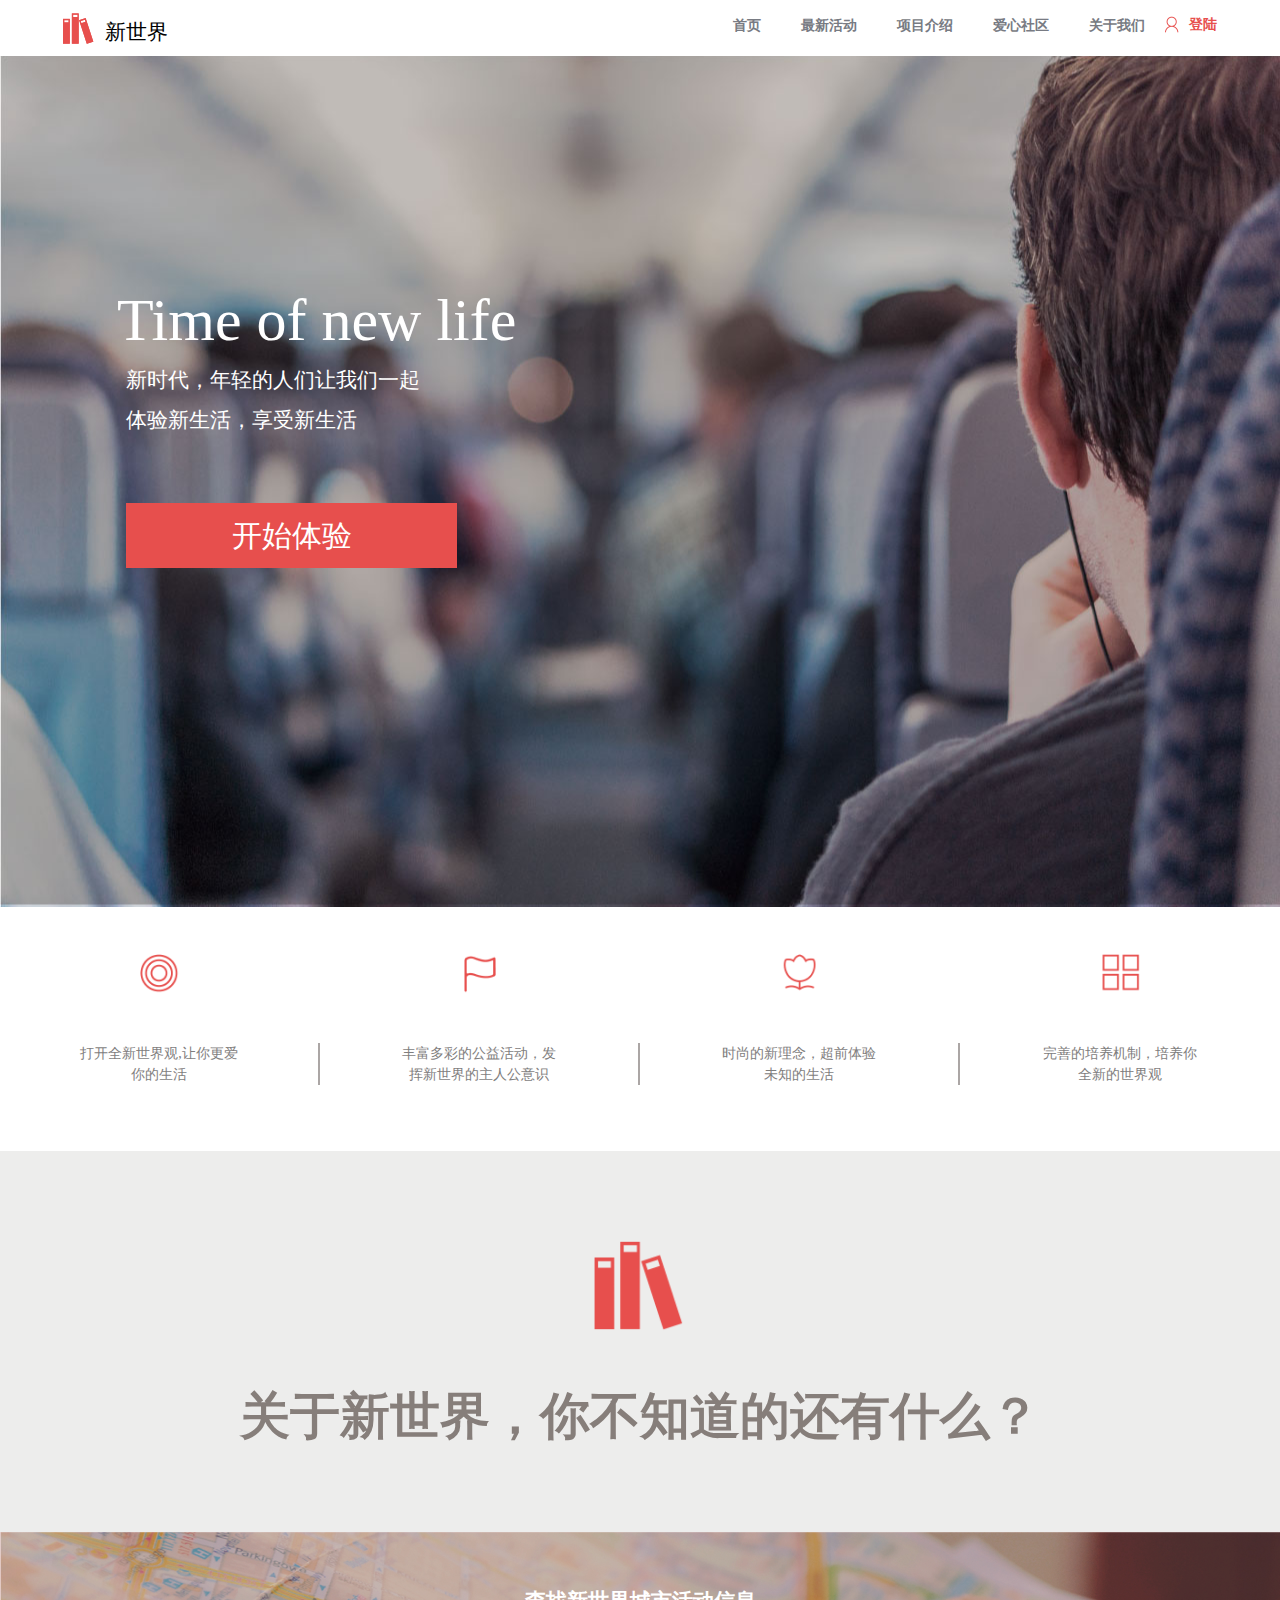
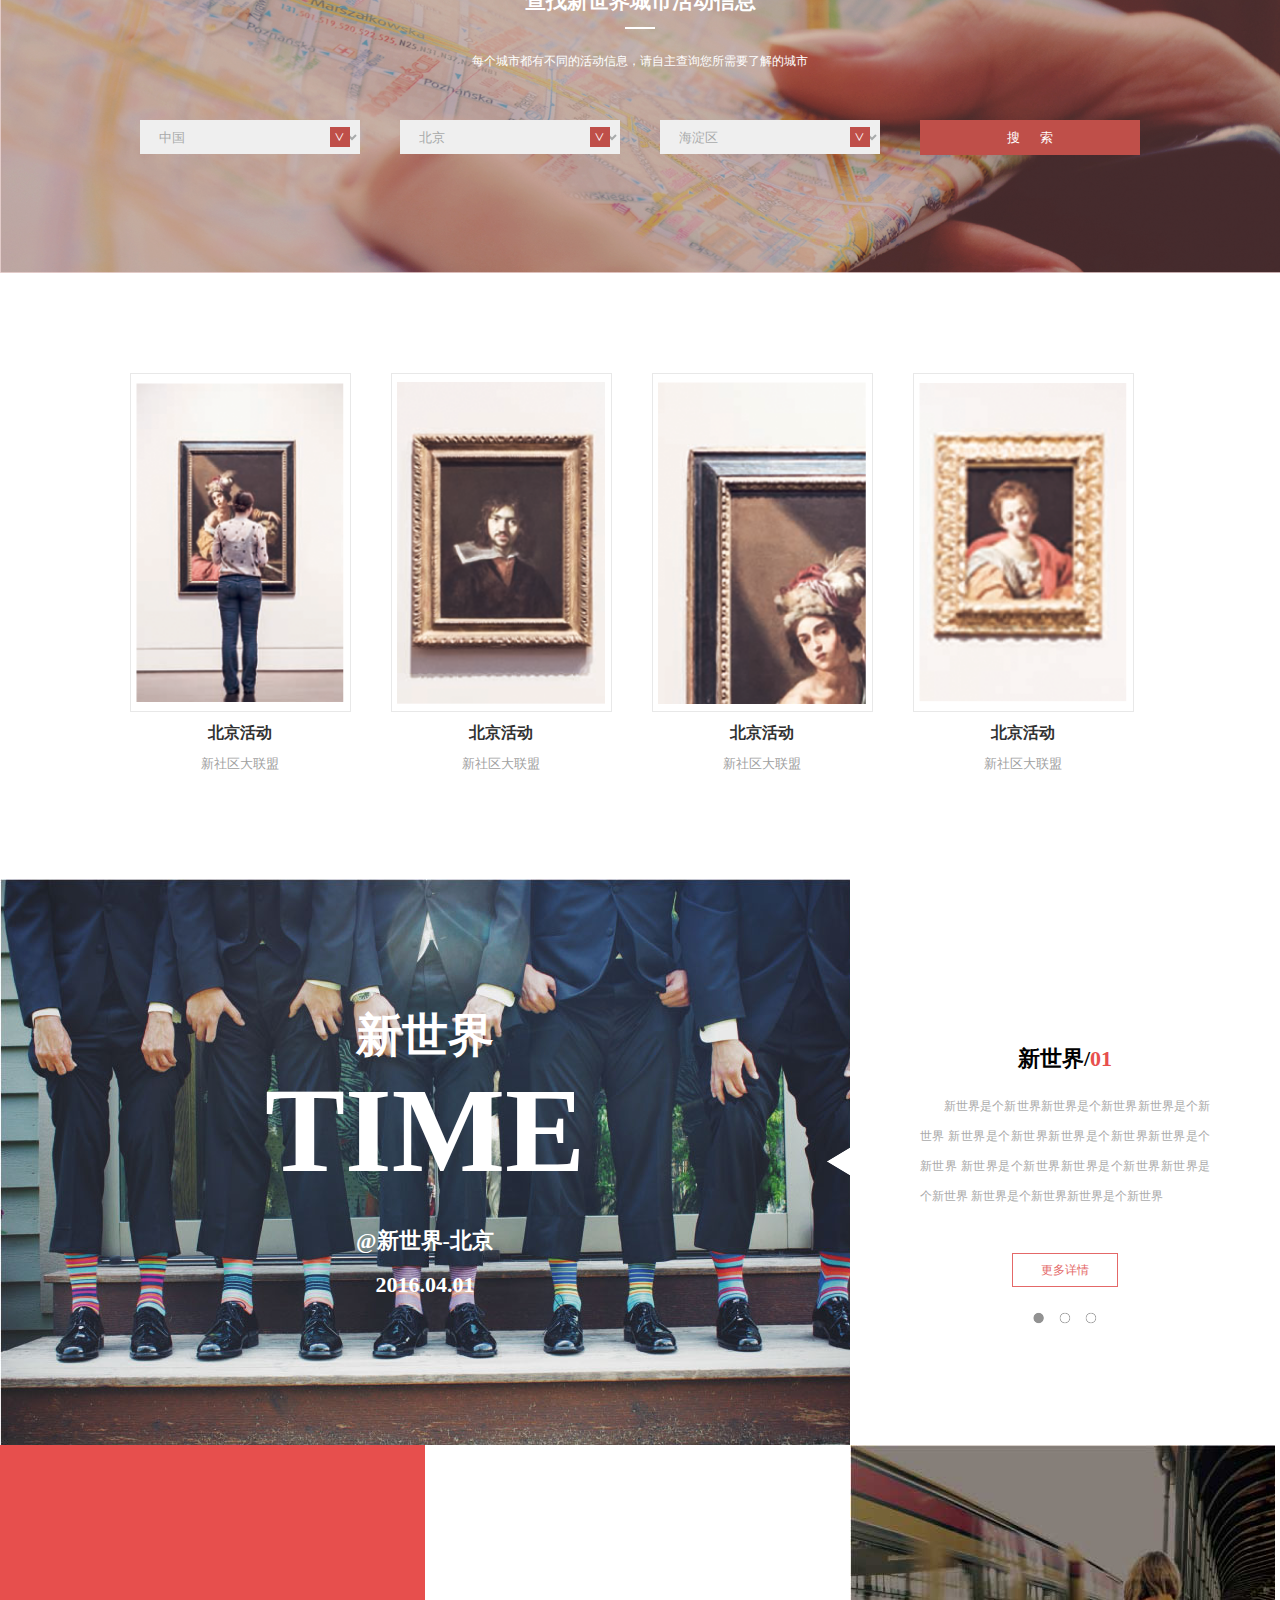
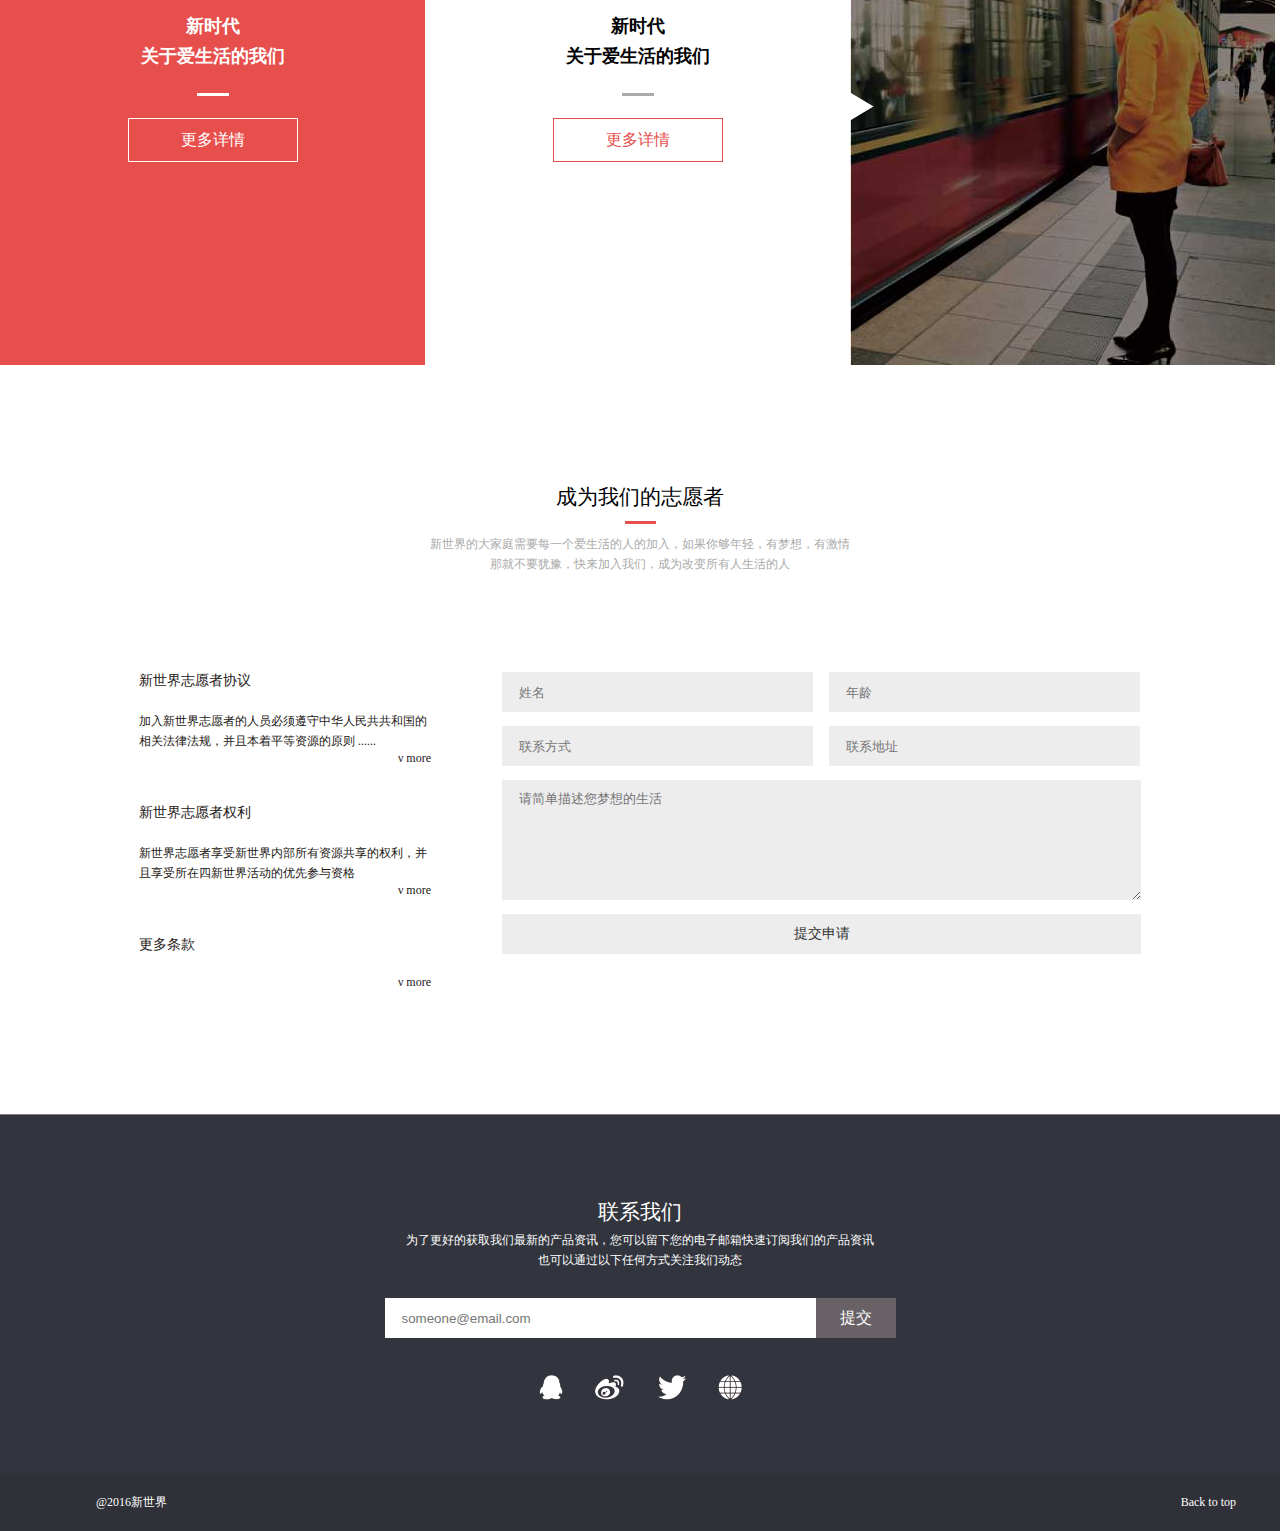
<file: test-1-7/index.html>
<!DOCTYPE html>
<html>
  <head>
    <meta charset="utf-8">
    <title>Time of new life | 新世界</title>
    <link rel="stylesheet" href="./css/common.css" >
    <link rel="stylesheet" href="./css/joinus.css" >
    <link rel="stylesheet" href="./css/top.css">
    <link rel="stylesheet" href="./css/show.css" >
    <link rel="stylesheet" href="./css/about.css">
    <link rel="stylesheet" href="./css/find.css" >
  </head>
  <body>

    <div class="container">

      <div class="top">
          <div class="nav">
              <img class="logo" src="./img/logo.png" alt="">
              <div class="slogan">新世界</div>
              <div class="right">

                <div class="login right">登陆</div>
                <img class="head right" src="./img/head.png" alt="">
              </div>

                <ul class="right">
                  <li>首页</li>
                  <li>最新活动</li>
                  <li>项目介绍</li>
                  <li>爱心社区</li>
                  <li>关于我们</li>
                </ul>
          </div>
          <div class="banner">
            <div class="content">
              <div class="title">Time of new life</div>
              <div class="text">
                <p>新时代，年轻的人们让我们一起</p>
                <p>体验新生活，享受新生活</p>
              </div>
            </div>

            <div class="begin">开始体验</div>
          </div>
      </div>

      <div class="about">
        <ul>
          <li>
            <ul>
              <li class="icon round"></li>
              <li class="word">打开全新世界观,让你更爱你的生活</li>
            </ul>
          </li>
          <li>
            <ul>
              <li class="icon flag"></li>
              <li class="word">丰富多彩的公益活动，发挥新世界的主人公意识</li>
            </ul>
          </li>
          <li>
            <ul>
              <li class="icon flower"></li>
              <li class="word">时尚的新理念，超前体验未知的生活</li>
            </ul>
          </li>
          <li>
            <ul>
              <li class="icon block"></li>
              <li class="word">完善的培养机制，培养你全新的世界观</li>
            </ul>
          </li>
        </ul>
        <div class="what">
          <div class="book-container">
            <img src="img/dn-book-logo.png">
          </div>
          <h1>关于新世界，你不知道的还有什么？</h1>
        </div>
      </div>

      <div class="find">

        <div class="city-wrap">
          <div class="city-bg-mask"></div>
          <div class="city-contain">
            <div class="city-title">
              <h3>查找新世界城市活动信息</h3>
            </div>
            <div class="city-horizon"></div>
            <div class="city-text">
              <p>每个城市都有不同的活动信息，请自主查询您所需要了解的城市</p>
            </div>
            <div class="select-section">
              <ul>
                <li class="select-wrap">
                  <select>
                    <option>中国</option>
                  </select>
                </li>
                <li class="select-wrap">
                  <select>
                    <option>北京</option>
                    <option>上海</option>
                    <option>广州</option>
                    <option>深圳</option>
                  </select>
                </li>
                <li class="select-wrap">
                  <select>
                    <option>海淀区</option>
                    <option>朝阳区</option>
                    <option>西城区</option>
                    <option>东城区</option>
                  </select>
                </li>
                <li>
                  <button>搜索</button>
                </li>
              </ul>
            </div>
          </div>
        </div>
        <div class="action-wrap">
          <ul>
            <li>
              <span class="content top-text">
                <h4>北京活动</h4>
                <p>新社区大联盟</p>
              </span>
              <span class="action-banner action-img-1"></span>
              <span class="content bottom-text">
                <h4>北京活动</h4>
                <p>新社区大联盟</p>
              </span>
            </li>
            <li>
              <span class="content top-text">
                <h4>北京活动</h4>
                <p>新社区大联盟</p>
              </span>
              <span class="action-banner action-img-2"></span>
              <span class="content bottom-text">
                <h4>北京活动</h4>
                <p>新社区大联盟</p>
              </span>
            </li>
            <li>
              <span class="content top-text">
                <h4>北京活动</h4>
                <p>新社区大联盟</p>
              </span>
              <span class="action-banner action-img-3"></span>
              <span class="content bottom-text">
                <h4>北京活动</h4>
                <p>新社区大联盟</p>
              </span>
            </li>
            <li>
              <span class="content top-text">
                <h4>北京活动</h4>
                <p>新社区大联盟</p>
              </span>
              <span class="action-banner action-img-4"></span>
              <span class="content bottom-text">
                <h4>北京活动</h4>
                <p>新社区大联盟</p>
              </span>
            </li>
          </ul>
        </div>
      </div>

      <div class="show clr">
        <div class="show-l">
            <div class="triangle-bg"></div>
            <div class="show-container">
                <h2>新世界</h2>
                <h1>TIME</h1>
                <h3>@新世界-北京</h3>
                <h3>2016.04.01</h3>
            </div>
        </div>
        <div class="show-r">
          <div class="show-r-slide">
              <h3>新世界/<b>01</b></h3>
              <p>新世界是个新世界新世界是个新世界新世界是个新世界
    新世界是个新世界新世界是个新世界新世界是个新世界
    新世界是个新世界新世界是个新世界新世界是个新世界
    新世界是个新世界新世界是个新世界</p>
              <a href="#">更多详情</a>
          </div>
          <ul>
            <li class="on"></li>
            <li></li>
            <li class="last-child"></li>
          </ul>
        </div>
        <div class="show-b">
          <div class="red">
            <h3>新时代</h3>
            <h3>关于爱生活的我们</h3>
            <b></b>
            <a href="#">更多详情</a>
          </div>
        </div>
        <div class="show-b">
          <div class="white">
            <h3>新时代</h3>
            <h3>关于爱生活的我们</h3>
            <b></b>
            <a href="#">更多详情</a>
          </div>
        </div>
        <div class="show-b">
          <div class="triangle-bg"></div>
          <div class="show-b-bg"></div>
        </div>
      </div>

      <div class="joinus">
        <div class="quick">
          <p class="title">成为我们的志愿者</p>
          <div class="line"></div>
          <p class="info">新世界的大家庭需要每一个爱生活的人的加入，如果你够年轻，有梦想，有激情</p>
          <p class="info">那就不要犹豫，快来加入我们，成为改变所有人生活的人</p>
        </div>
        <div class="main">
          <div class="left">
            <div class="list">
              <p class="title">新世界志愿者协议</p>
              <p class="content">加入新世界志愿者的人员必须遵守中华人民共共和国的相关法律法规，并且本着平等资源的原则 ......</p>
              <p class="more"><a href="#">&nu; more</a></p>
            </div>
            <div class="list">
              <p class="title">新世界志愿者权利</p>
              <p class="content">新世界志愿者享受新世界内部所有资源共享的权利，并且享受所在四新世界活动的优先参与资格</p>
              <p class="more"><a href="#">&nu; more</a></p>
            </div>
            <div class="list">
              <p class="title">更多条款</p>
              <p class="more"><a href="#">&nu; more</a></p>
            </div>
          </div>
          <div class="right">
            <div class="form-group">
              <div class="form">
                <input type="text" name="name" value="" placeholder="姓名">
              </div>
              <div class="form">
                <input type="text" name="name" value="" placeholder="年龄">
              </div>
            </div>
            <div class="form-group">
              <div class="form">
                <input type="text" name="name" value="" placeholder="联系方式">
              </div>
              <div class="form">
                <input type="text" name="name" value="" placeholder="联系地址">
              </div>
            </div>
            <div class="form-group textarea">
                <textarea name="name" rows="8" cols="40" placeholder="请简单描述您梦想的生活"></textarea>
            </div>
            <div class="form-group">
              <div class="sub">
                提交申请
              </div>
            </div>
          </div>
        </div>
      </div>

      <div class="footer">
        <div class="desc">
          <div class="link">
            <p class="title">联系我们</p>
            <p class="info">为了更好的获取我们最新的产品资讯，您可以留下您的电子邮箱快速订阅我们的产品资讯</p>
            <p class="info">也可以通过以下任何方式关注我们动态</p>
          </div>
          <div class="input">
            <input type="text" name="name" value="" placeholder="someone@email.com">
            <a href="" class="submit">提交</a>
          </div>
          <div class="icons">
            <img src="./img/qq.jpg" alt="" />
            <img src="./img/weibo.jpg" alt="" />
            <img src="./img/twtter.jpg" alt="" />
            <img src="./img/world.png" alt="" />
          </div>
        </div>
        <div class="bottom">
          <a href="#" class="copyright">@2016新世界</a>
          <a href="#" class="backtotop">Back to top</a>
        </div>
      </div>

    </div>

  </body>
</html>
</file>
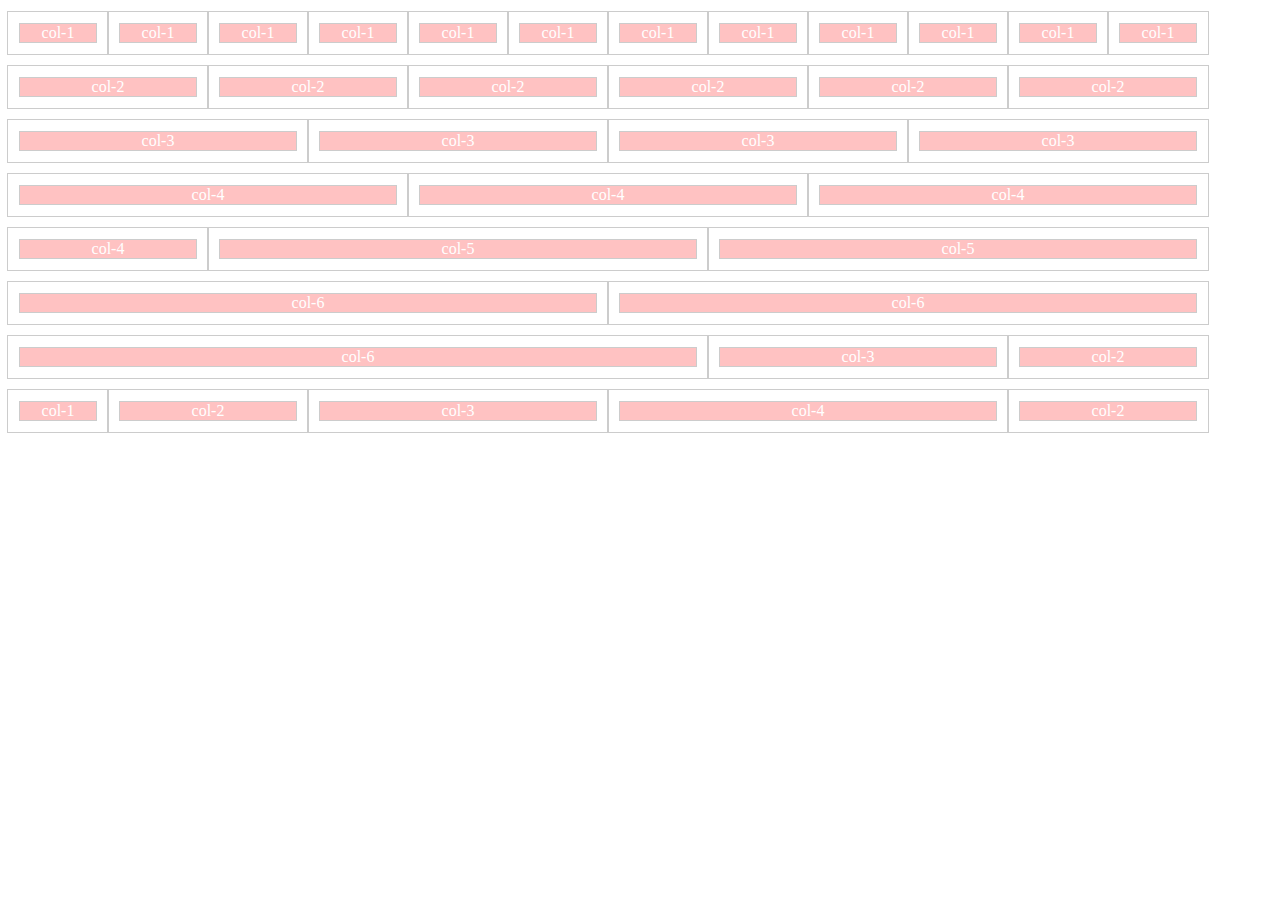
<file: test-1-8/index.html>
<!DOCTYPE html>
<html>
  <head>
    <meta charset="utf-8">
    <title>css grid sistem</title>
    <style media="screen">
      .grid-container {
        width: 100%;
        max-width: 1200px;
      }
      .grid-container * {
        box-sizing: border-box;
      }
      .grid-container .row {
        margin-top: 12px;
      }
      .grid-container .row::before,
      .grid-container .row::after{
        content: "";
        clear: both;
        display: table;
      }
      .grid-container .row [class^='col-'] {
        float: left;
        min-height: 1px;
        width: 8.333333333333334%;
        /* gutter */
        padding: 12px;
      }
      .grid-container .row [class^='col-'] > p {
        background: #FFC2C2;
        padding: 0;
        margin: 0;
        text-align: center;
        color: #fff;
      }
      .grid-container.outline * {
        outline: 1px solid #ccc;
      }
      .grid-container .row .col-1  { width: 8.333333333333334%; }
      .grid-container .row .col-2  { width: 16.666666666666668%; }
      .grid-container .row .col-3  { width: 25%; }
      .grid-container .row .col-4  { width: 33.333333333333336%; }
      .grid-container .row .col-5  { width: 41.66666666666667%; }
      .grid-container .row .col-6  { width: 50%; }
      .grid-container .row .col-7  { width: 58.333333333333336%; }
      .grid-container .row .col-8  { width: 66.66666666666667%; }
      .grid-container .row .col-9  { width: 75%; }
      .grid-container .row .col-10 { width: 83.33333333333334%; }
      .grid-container .row .col-11 { width: 91.66666666666667%; }
      .grid-container .row .col-12 { width: 100%; }
      @media all and ( max-width: 800px ) {
        .grid-container .row .col-1  { width: 16.666666666666668%; }
        .grid-container .row .col-2  { width: 25%; }
        .grid-container .row .col-3  { width: 33.333333333333336%; }
        .grid-container .row .col-4  { width: 41.66666666666667%; }
        .grid-container .row .col-5  { width: 50%; }
        .grid-container .row .col-6  { width: 58.333333333333336%; }
        .grid-container .row .col-7  { width: 66.66666666666667%; }
        .grid-container .row .col-8  { width: 75%; }
        .grid-container .row .col-9 { width: 83.33333333333334%; }
        .grid-container .row .col-10 { width: 91.66666666666667%; }
        .grid-container .row .col-11 { width: 100%; }
        .grid-container .row .col-12 { width: 100%; }
      }
    </style>
  </head>
  <body>
    <div class="grid-container outline">
      <div class="row">
        <div class="col-1"><p>col-1</p></div>
        <div class="col-1"><p>col-1</p></div>
        <div class="col-1"><p>col-1</p></div>
        <div class="col-1"><p>col-1</p></div>
        <div class="col-1"><p>col-1</p></div>
        <div class="col-1"><p>col-1</p></div>
        <div class="col-1"><p>col-1</p></div>
        <div class="col-1"><p>col-1</p></div>
        <div class="col-1"><p>col-1</p></div>
        <div class="col-1"><p>col-1</p></div>
        <div class="col-1"><p>col-1</p></div>
        <div class="col-1"><p>col-1</p></div>
      </div>
      <div class="row">
        <div class="col-2"><p>col-2</p></div>
        <div class="col-2"><p>col-2</p></div>
        <div class="col-2"><p>col-2</p></div>
        <div class="col-2"><p>col-2</p></div>
        <div class="col-2"><p>col-2</p></div>
        <div class="col-2"><p>col-2</p></div>
      </div>
      <div class="row">
        <div class="col-3"><p>col-3</p></div>
        <div class="col-3"><p>col-3</p></div>
        <div class="col-3"><p>col-3</p></div>
        <div class="col-3"><p>col-3</p></div>
      </div>
      <div class="row">
        <div class="col-4"><p>col-4</p></div>
        <div class="col-4"><p>col-4</p></div>
        <div class="col-4"><p>col-4</p></div>
      </div>
      <div class="row">
        <div class="col-2"><p>col-4</p></div>
        <div class="col-5"><p>col-5</p></div>
        <div class="col-5"><p>col-5</p></div>
      </div>
      <div class="row">
        <div class="col-6"><p>col-6</p></div>
        <div class="col-6"><p>col-6</p></div>
      </div>
      <div class="row">
        <div class="col-7"><p>col-6</p></div>
        <div class="col-3"><p>col-3</p></div>
        <div class="col-2"><p>col-2</p></div>
      </div>
      <div class="row">
        <div class="col-1"><p>col-1</p></div>
        <div class="col-2"><p>col-2</p></div>
        <div class="col-3"><p>col-3</p></div>
        <div class="col-4"><p>col-4</p></div>
        <div class="col-2"><p>col-2</p></div>
      </div>
    </div>
  </body>
</html>
</file>
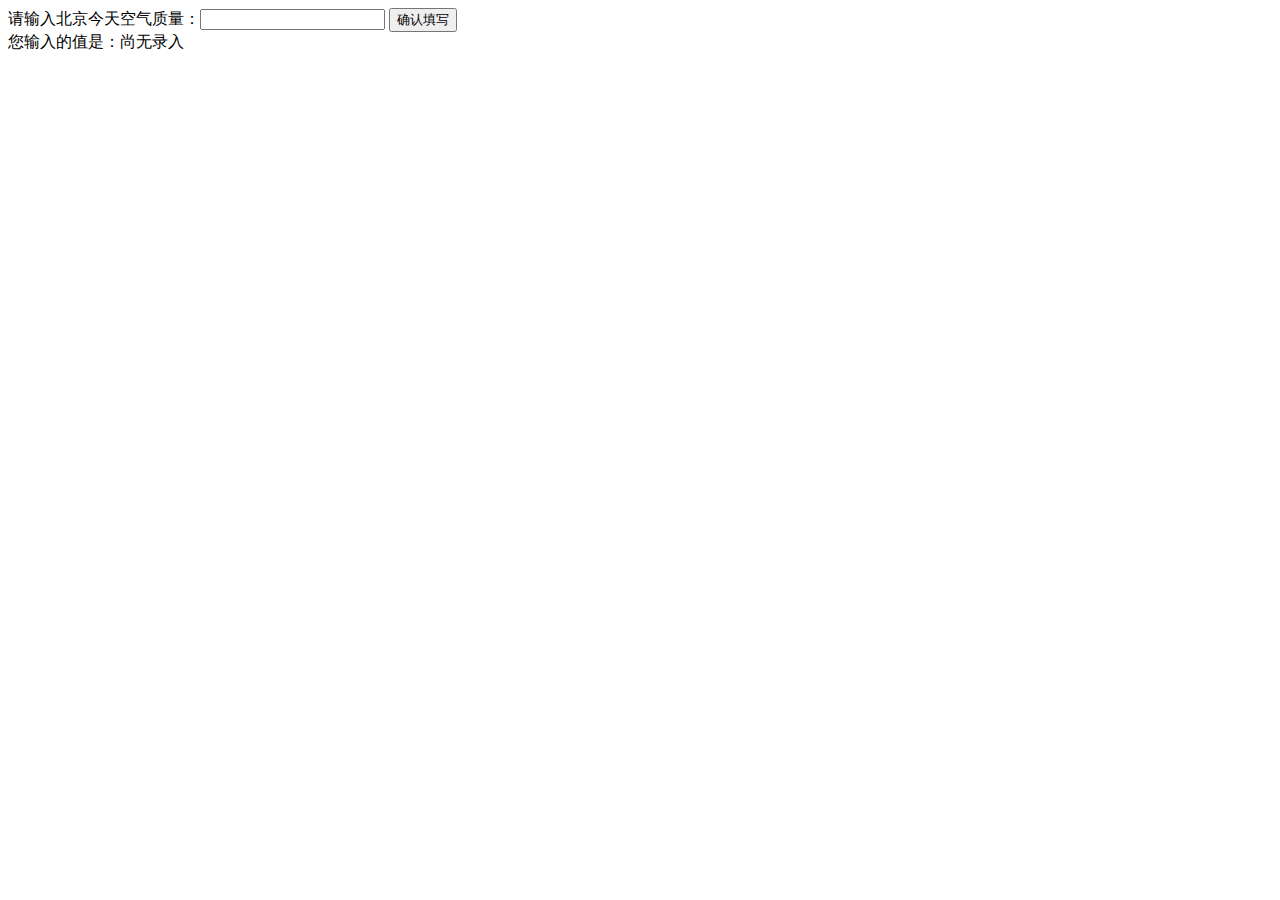
<file: test-1-9/index.html>
<!DOCTYPE html>
<html>
  <head>
    <meta charset="utf-8">
    <title>IFE JavaScript Task 01</title>
  </head>
<body>

  <label>请输入北京今天空气质量：<input id="aqi-input" type="text"></label>
  <button id="button">确认填写</button>

  <div>您输入的值是：<span id="aqi-display">尚无录入</span></div>

<script type="text/javascript">

(function() {
  /*
  在注释下方写下代码
  给按钮button绑定一个点击事件
  在事件处理函数中
  获取aqi-input输入的值，并显示在aqi-display中
  */

  // 工具
  var Util = {
    $: function ( selector ) {
      return document.getElementById( selector );
    },
    on: function ( ele, type, fn ) {
      if ( ele.addEventListener ) {
        ele.addEventListener( type, fn, false );
      } else if ( document.attachEvent ) {
        ele.attachEvent( "on" + type, fn );
      } else {
        ele[ "on" + type ] = fn;
      }
    }
  },

  // 对象缓存
  oBtn   = Util.$("button"),
  oInput = Util.$("aqi-input"),
  oSpan  = Util.$("aqi-display"),

  // 显示方法
  showText = function ( e ) {
    if ( e.type === 'keypress' && e.which !== 13) return;
    oSpan.innerHTML = oInput.value;
  };

  // 事件绑定
  Util.on( oBtn, 'click', showText );
  Util.on( oInput, 'keypress', showText );

})();

</script>
</body>
</html>
</file>
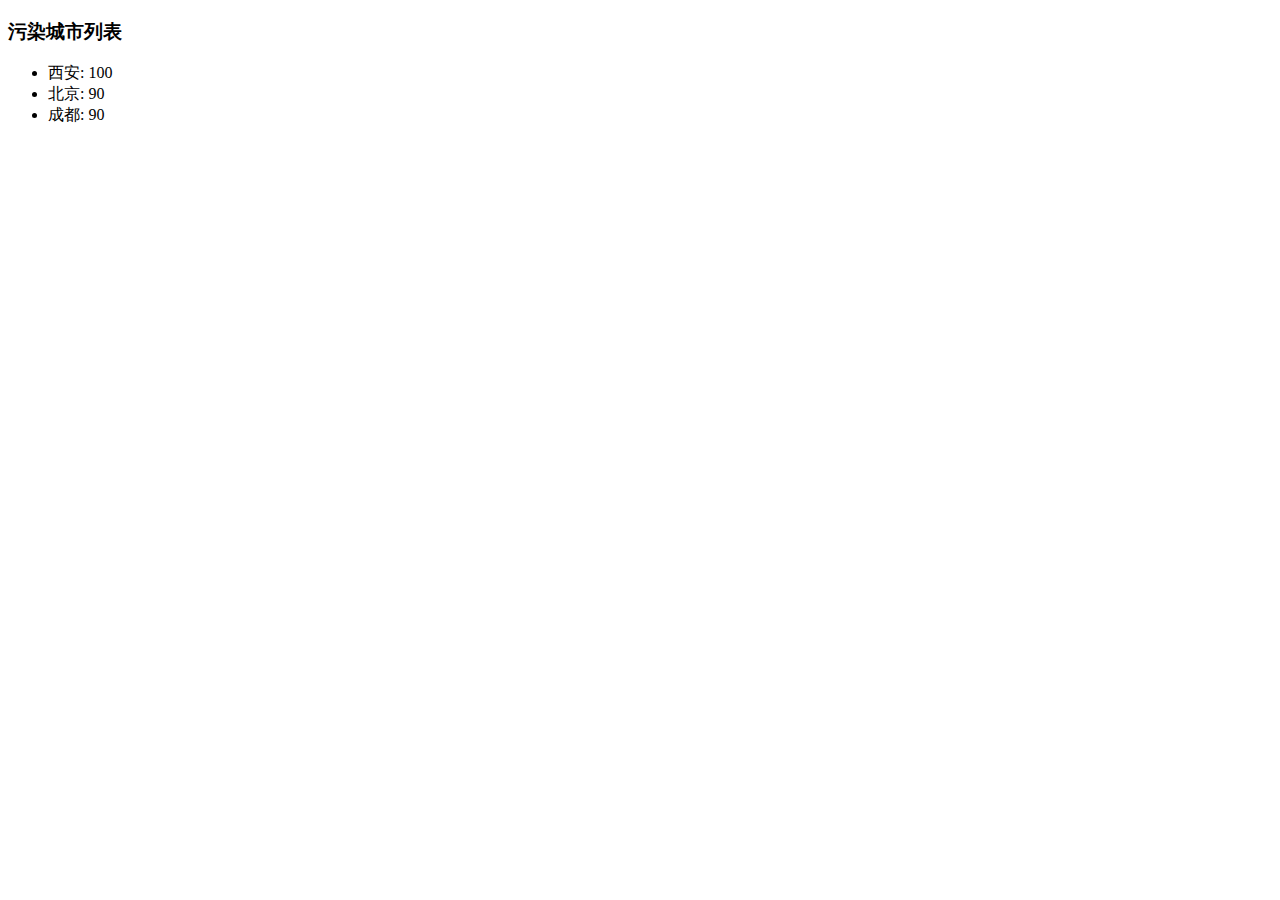
<file: test-2-14/index.html>
<!DOCTYPE html>
<html>
  <head>
    <meta charset="utf-8">
    <title>IFE JavaScript Task 01</title>
  </head>
<body>

  <h3>污染城市列表</h3>
  <ul id="aqi-list">
<!--
    <li>第一名：福州（样例），10</li>
  	<li>第二名：福州（样例），10</li> -->
  </ul>

<script type="text/javascript">

var aqiData = [
  ["北京", 90],
  ["上海", 50],
  ["福州", 10],
  ["广州", 50],
  ["成都", 90],
  ["西安", 100]
];

(function () {

  /*
  在注释下方编写代码
  遍历读取aqiData中各个城市的数据
  将空气质量指数大于60的城市显示到aqi-list的列表中
  */

  var oUl    = document.getElementById("aqi-list"),
      // 数组重排
      newArr = aqiData.sort(function ( a, b ) {
        return b[1] - a[1];
      }),
      iLen   = aqiData.length,
      aLiArr = "";

  // 循环遍历新数组
  // 将内容保存在字符串中，最后一次插入
  for (var i = 0; i < iLen; i++) {
    if ( aqiData[i][1] > 60 ) {
      aLiArr += "<li>" + aqiData[i][0] + ": " + aqiData[i][1] + "</li>";
    }
  }
  // 插入内容
  oUl.innerHTML = aLiArr;

})();

</script>
</body>
</html>
</file>
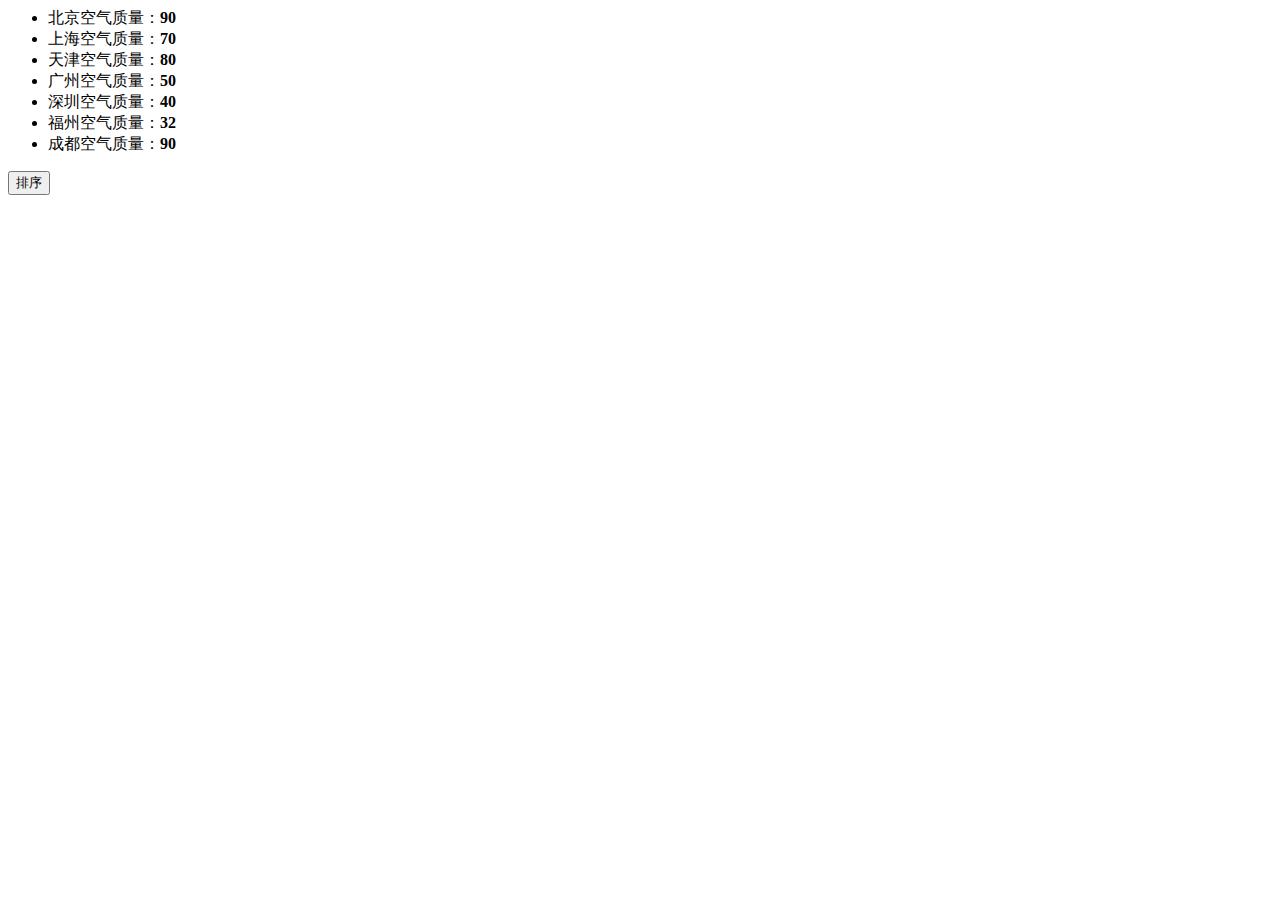
<file: test-2-15/index.html>
<!DOCTYPE>
<html>
  <head>
    <meta charset="utf-8">
    <title>IFE JavaScript Task 01</title>
  </head>
<body>

  <ul id="source">
    <li>北京空气质量：<b>90</b></li>
    <li>上海空气质量：<b>70</b></li>
    <li>天津空气质量：<b>80</b></li>
    <li>广州空气质量：<b>50</b></li>
    <li>深圳空气质量：<b>40</b></li>
    <li>福州空气质量：<b>32</b></li>
    <li>成都空气质量：<b>90</b></li>
  </ul>

  <ul id="resort">
    <!--
    <li>第一名：北京空气质量：<b>90</b></li>
    <li>第二名：北京空气质量：<b>90</b></li>
    <li>第三名：北京空气质量：<b>90</b></li>
     -->

  </ul>

  <button id="sort-btn">排序</button>

<script type="text/javascript">

/**
 * getData方法
 * 读取id为source的列表，获取其中城市名字及城市对应的空气质量
 * 返回一个数组，格式见函数中示例
 */
function $ ( selector ) {
  return document.querySelectorAll( selector );
}

function getData() {
  var data = subData = [],
      oLi = $("#source")[0].children,
      len = oLi.length,

      // 正则，匹配城市与质量
      pattern = /(\S+)空气质量：<b>(\d\d)<\/b>/i;

  // 利用正则分组获取内容
  for (var i = 0; i < len; i++) {
    oLi[i].innerHTML.match( pattern );
    subData = [ RegExp.$1, parseInt( RegExp.$2 ) ];
    data.push( subData );
  }
  return data;
}

/**
 * sortAqiData
 * 按空气质量对data进行从小到大的排序
 * 返回一个排序后的数组
 */
function sortAqiData(data) {
  var newData = [];
  newData = data.sort( function ( a, b ) {
    return a[1] - b[1];
  });
  return newData;
}

/**
 * render
 * 将排好序的城市及空气质量指数，输出显示到id位resort的列表中
 * 格式见ul中的注释的部分
 */
var MAP = {
  "1": "一",
  "2": "二",
  "3": "三",
  "4": "四",
  "5": "五",
  "6": "六",
  "7": "七",
  "8": "八",
  "9": "九",
  "10": "十"
};
function render(data) {
  var sLi = [],
      len = data.length,
      oUl = $("#resort")[0];
  for (var i = 0, j = 1; i < len; i++, j++) {
    sLi += "<li>第" + MAP[j] + "名：" + data[i][0] + "空气质量状况：<b>" + data[i][1] + "</b>" + "</li>";
  }
  oUl.innerHTML = sLi;
}

function btnHandle() {
  var aqiData = getData();
  aqiData = sortAqiData(aqiData);
  render(aqiData);
}


function init() {

  // 在这下面给sort-btn绑定一个点击事件，点击时触发btnHandle函数
  var oBtn = $("#sort-btn")[0];
  oBtn.addEventListener( 'click', btnHandle , false );
}

init();

</script>
</body>
</html>
</file>
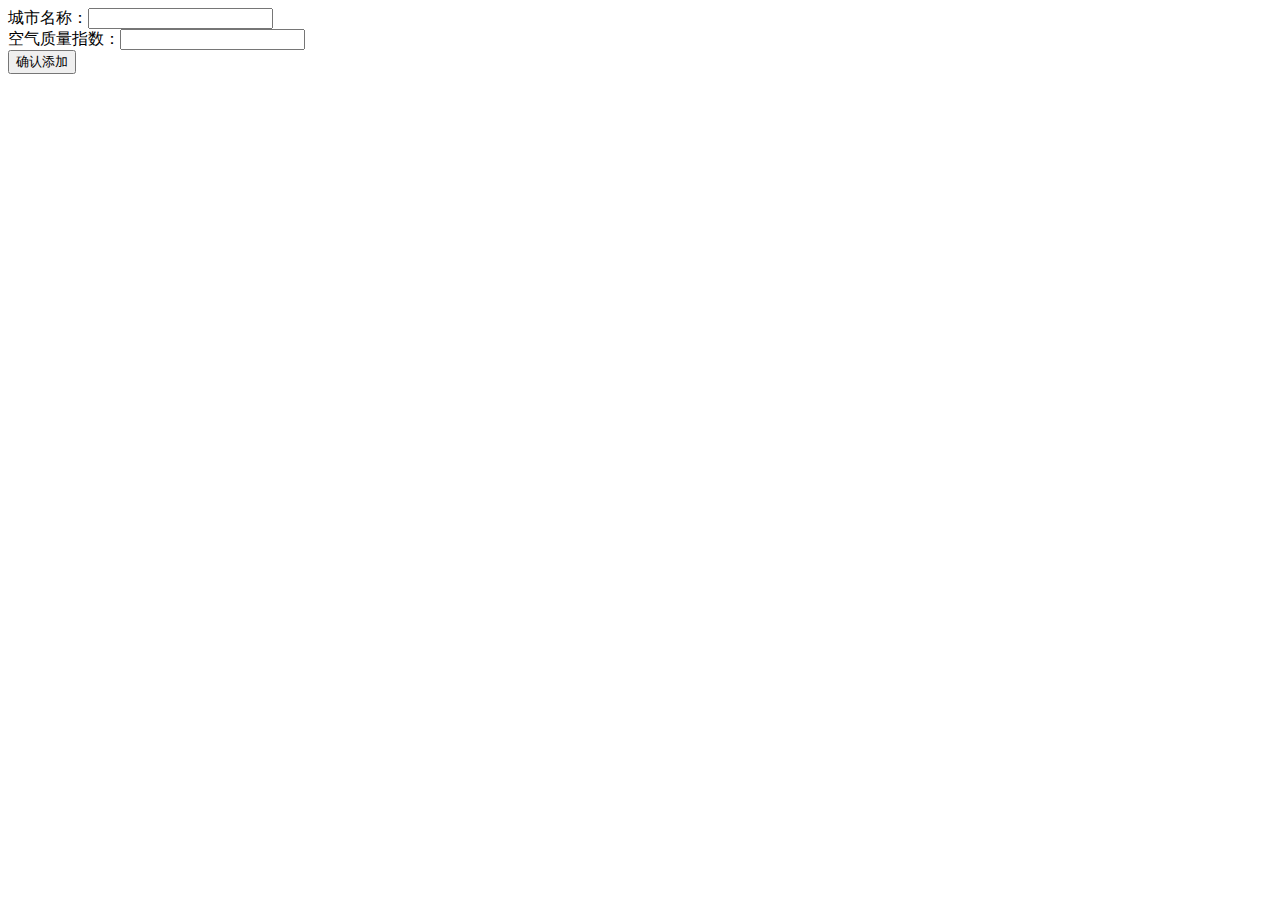
<file: test-2-16/index.html>
<!DOCTYPE>
<html>
  <head>
    <meta charset="utf-8">
    <title>IFE JavaScript Task 01</title>
    <script type="text/javascript" src="task.js"></script>
  </head>
<body>

  <div>
    <label>城市名称：<input id="aqi-city-input" type="text"></label><br>
    <label>空气质量指数：<input id="aqi-value-input" type="text"></label><br>
    <button id="add-btn">确认添加</button>
  </div>
  <table id="aqi-table">
  <!--
    <tr>
      <td>城市</td><td>空气质量</td><td>操作</td>
    </tr>
    <tr>
      <td>北京</td><td>90</td><td><button>删除</button></td>
    </tr>
    <tr>
      <td>北京</td><td>90</td><td><button>删除</button></td>
    </tr>
   -->
  </table>

</body>
</html>
</file>
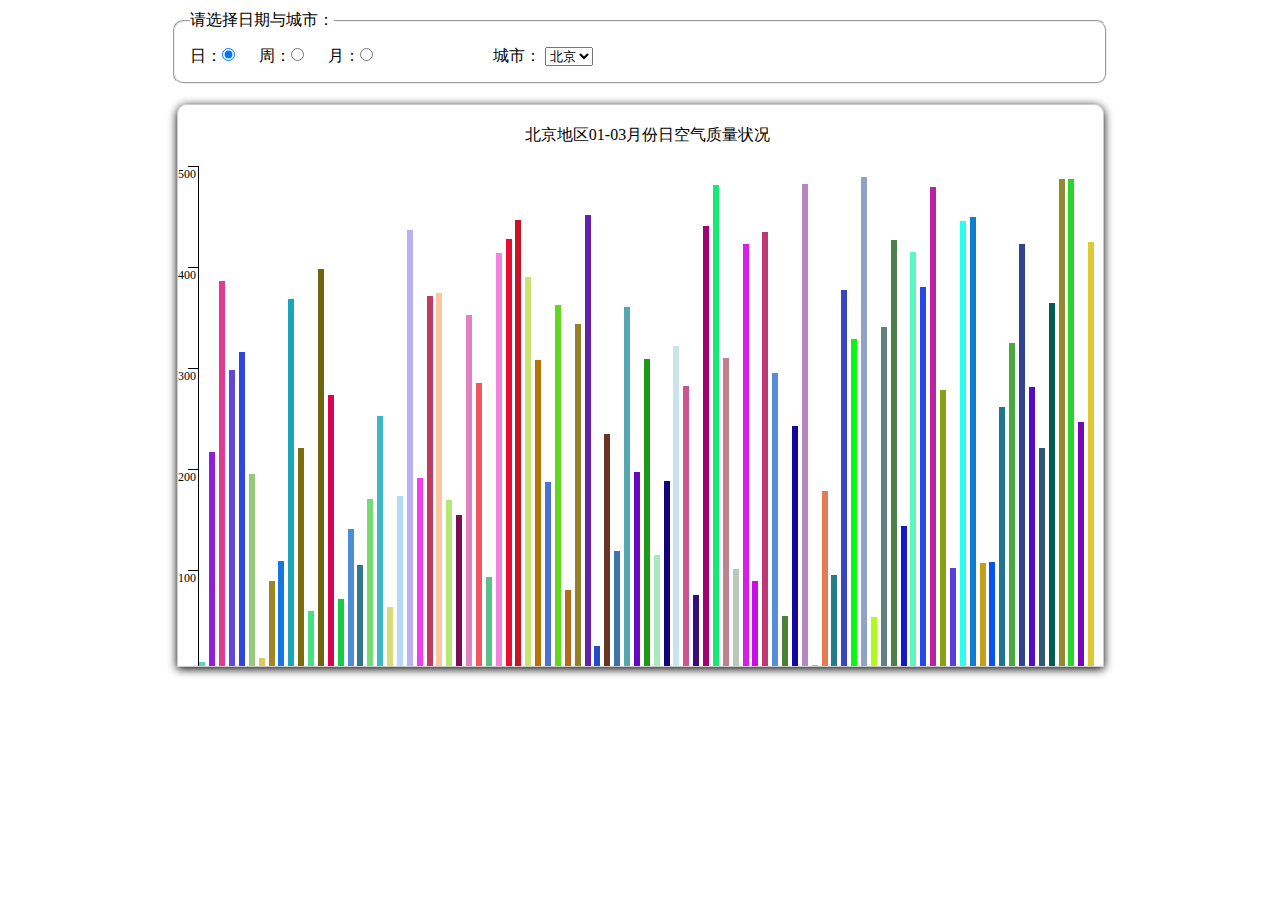
<file: test-2-17/index.html>
<!DOCTYPE>
<html>
  <head>
    <meta charset="utf-8">
    <title>IFE JavaScript Task 01</title>
    <script src="task.js"></script>
    <style media="screen">
      * {
        margin: 0;
        padding: 0;
      }
      fieldset {
        width: 900px;
        margin: 0 auto;
        padding: 15px;
        margin-top: 10px;
        border-radius: 10px;
      }
      fieldset::before,
      fieldset::after {
        clear: both;
      }
      fieldset .control {
        float: left;
      }
      fieldset .left label {
        margin-right: 20px;
      }
      fieldset .right {
        margin-left: 100px;
      }
      .aqi-chart-wrap {
        position: relative;
        padding: 0 5px 0 20px;
        width: 900px;
        margin: 0 auto;
        margin-top: 20px;
        border: 1px solid #ccc;
        border-radius: 10px 10px 0 0;
        box-shadow: 0 2px 10px #000;
      }
      .aqi-chart-wrap .line {
        position: absolute;
        left: 10px;
        bottom: 0;
        width: 10px;
        height: 500px;
        border-right: 1px solid #000;
      }
      .aqi-chart-wrap .line span {
        display: block;
        width: 10px;
        border-top: 1px solid #000;
        height: 100px;
        font-size: 12px;
        text-indent: -.8em;
      }
      .aqi-chart-wrap .title {
        text-align: center;
        margin: 20px 0;
      }
      .aqi-chart-wrap .column {
        height: 500px;
        position: relative;
        display: flex;
        flex-wrap: wrap-reverse;
        justify-content: space-around;
        align-items: flex-start;
      }
      .aqi-chart-wrap .column .column-line {
        width: 6px;
      }
      .aqi-chart-wrap .column .column-line:nth-child(2n+1) {
        animation: show 1s ease-in;
      }
      .aqi-chart-wrap .column .column-line:nth-child(2n) {
        animation: show 1s ease-out;
      }
      @keyframes show {
        0% {
          opacity: 0;
        }
        100% {
          opacity: 1;
        }
      }
      .aqi-chart-wrap .tip {
        width: 100px;
        border: 1px solid #ccc;
        background: rgba( 255, 255, 255, .9 );
        border-radius: 5px;
        padding: 5px;
        position: fixed;
        font-size: 12px;
      }
      .aqi-chart-wrap .date .date-line {
        width: 8px;
        height: auto;
        writing-mode: lr-tb;
        word-break: break-all;
        font-size: 12px;
      }
    </style>
  </head>
<body>
  <fieldset id="form-gra-time">
    <legend>请选择日期与城市：</legend>
    <div class="control left">
      <label>日：<input name="gra-time" value="day" type="radio" checked="checked"></label>
      <label>周：<input name="gra-time" value="week" type="radio"></label>
      <label>月：<input name="gra-time" value="month" type="radio"></label>
    </div>
    <div class="control right">城市：
      <select id="city-select">
        <option>北京</option>
      </select>
    </div>
  </fieldset>

  <div class="aqi-chart-wrap">
  </div>
</body>
</html>
</file>
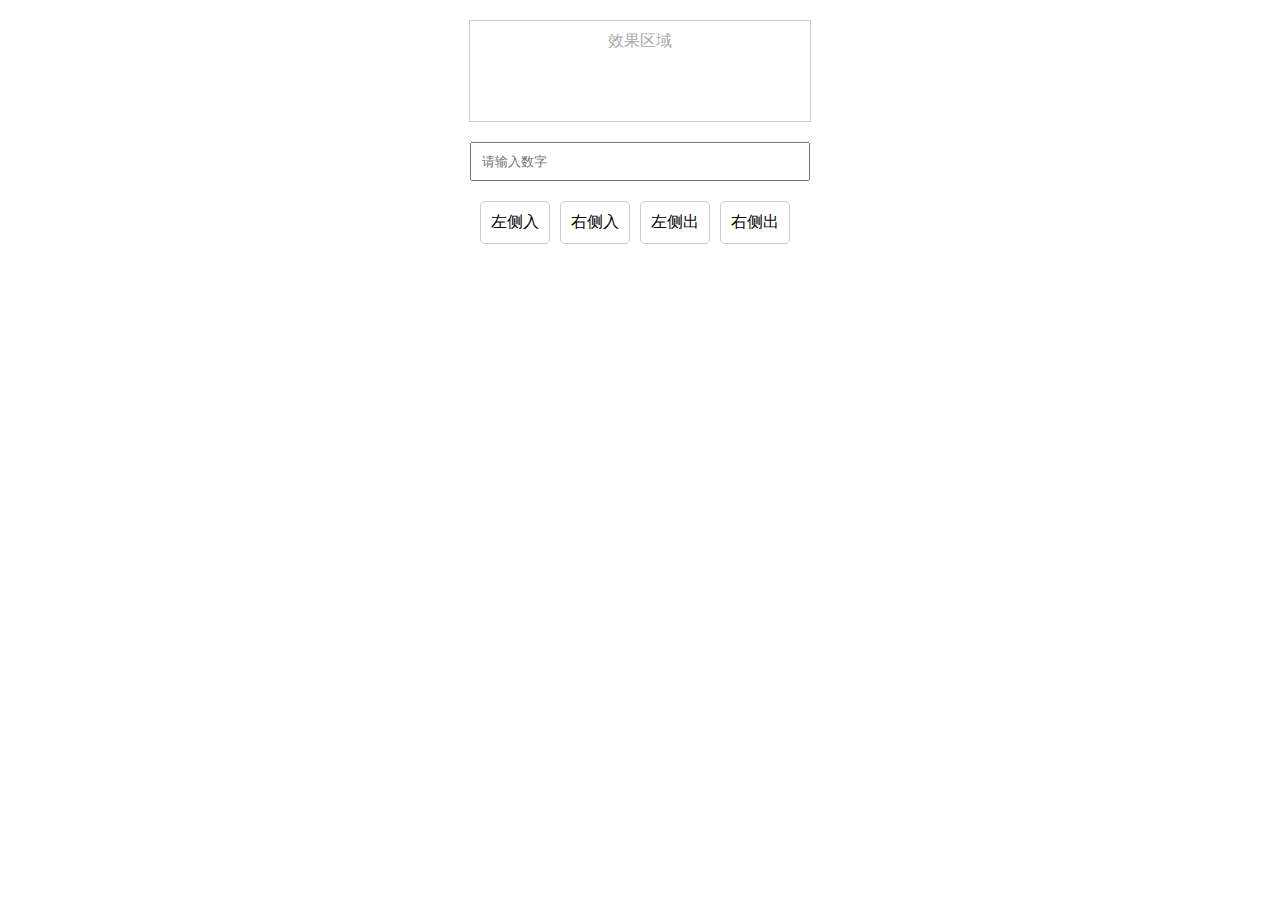
<file: test-2-18/index.html>
<!DOCTYPE html>
<html>
  <head>
    <meta charset="utf-8">
    <title>任务十八：基础JavaScript练习（一）</title>
    <script src="./test.js" charset="utf-8"></script>
    <style media="screen">
      * {
        margin: 0;
        padding: 0;
      }
      .control, .wrap {
        width: 340px;
        margin: 0 auto;
        margin-top: 20px;
        margin-bottom: 20px;
      }
      .wrap {
        min-height: 100px;
        border: 1px solid #ccc;
        overflow: hidden;
      }
      .wrap::after {
        content: "";
        clear: both;
      }
      .wrap p {
        text-align: center;
        color: #aaa;
        margin: 10px 0;
      }
      .wrap .wrap-main .cube {
        float: left;
        padding: 5px;
        margin: 5px;
        border: 1px solid #ccc;
        border-radius: 5px;
        cursor: pointer;
        box-shadow: 0 0 5px 0 rgba(0,0,0,.5);
      }
      .wrap .wrap-main::after {
        content: "";
        clear: both;
      }
      .control .input, .control .btns {
        display: flex;
        justify-content: center;
        margin: 20px 0;
      }
      .control .input input {
        width: 100%;
        padding: 10px;
      }
      .control .btns .btn {
        text-decoration: none;
        padding: 10px;
        border: 1px solid #ccc;
        border-radius: 5px;
        margin-right: 10px;
        color: #000;
        transition: all 0.2s ease;
      }
      .control .btns .btn:hover {
        background: #ccc;
        border-color: #ccc;
        box-shadow: 0 10px 10px -5px rgba(0, 0, 0, 0.5);
      }
    </style>
  </head>
  <body>

    <div class="wrap">
      <p>效果区域</p>
      <div class="wrap-main"></div>
    </div>

    <div class="control">
        <div class="input">
          <input type="number" name="name" value="" placeholder="请输入数字">
        </div>
        <div class="btns">
          <a href="" class="btn" data-action="unshift">左侧入</a>
          <a href="" class="btn" data-action="push">右侧入</a>
          <a href="" class="btn" data-action="shift">左侧出</a>
          <a href="" class="btn" data-action="pop">右侧出</a>
        </div>
    </div>

  </body>
</html>
</file>
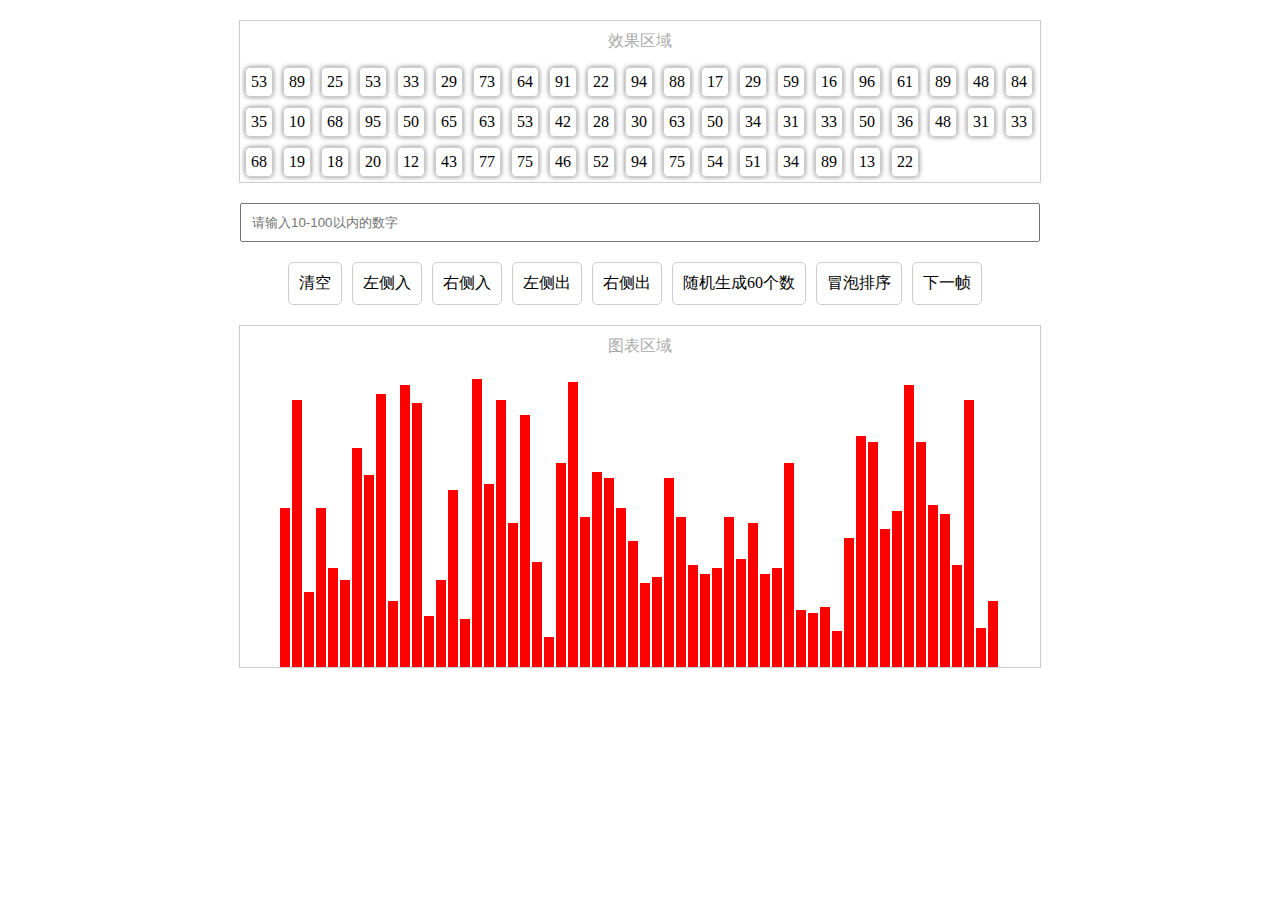
<file: test-2-19/index.html>
<!DOCTYPE html>
<html>
  <head>
    <meta charset="utf-8">
    <title>任务十九：基础JavaScript练习（二）</title>
    <link rel="stylesheet" href="./style.css" charset="utf-8">
    <script src="./test.js" charset="utf-8"></script>
  </head>
  <body>

    <div class="wrap">
      <p>效果区域</p>
      <div class="wrap-main"></div>
    </div>

    <div class="control">
        <div class="input">
          <input type="number" name="name" value="" placeholder="请输入10-100以内的数字">
        </div>
        <div class="btns">
          <span class="btn" data-action="empty">清空</span>
          <a href="" class="btn" data-action="unshift">左侧入</a>
          <a href="" class="btn" data-action="push">右侧入</a>
          <a href="" class="btn" data-action="shift">左侧出</a>
          <a href="" class="btn" data-action="pop">右侧出</a>
          <span class="btn" data-action="random">随机生成60个数</span>
          <span class="btn" data-action="bubbleSort">冒泡排序</span>
          <span class="btn stop" data-action="stopSort">停止</span>
          <span class="btn next" data-action="nextSort">下一帧</span>
        </div>
    </div>

    <div class="chart">
      <p>图表区域</p>
      <div class="chart-main"></div>
    </div>

  </body>
</html>
</file>
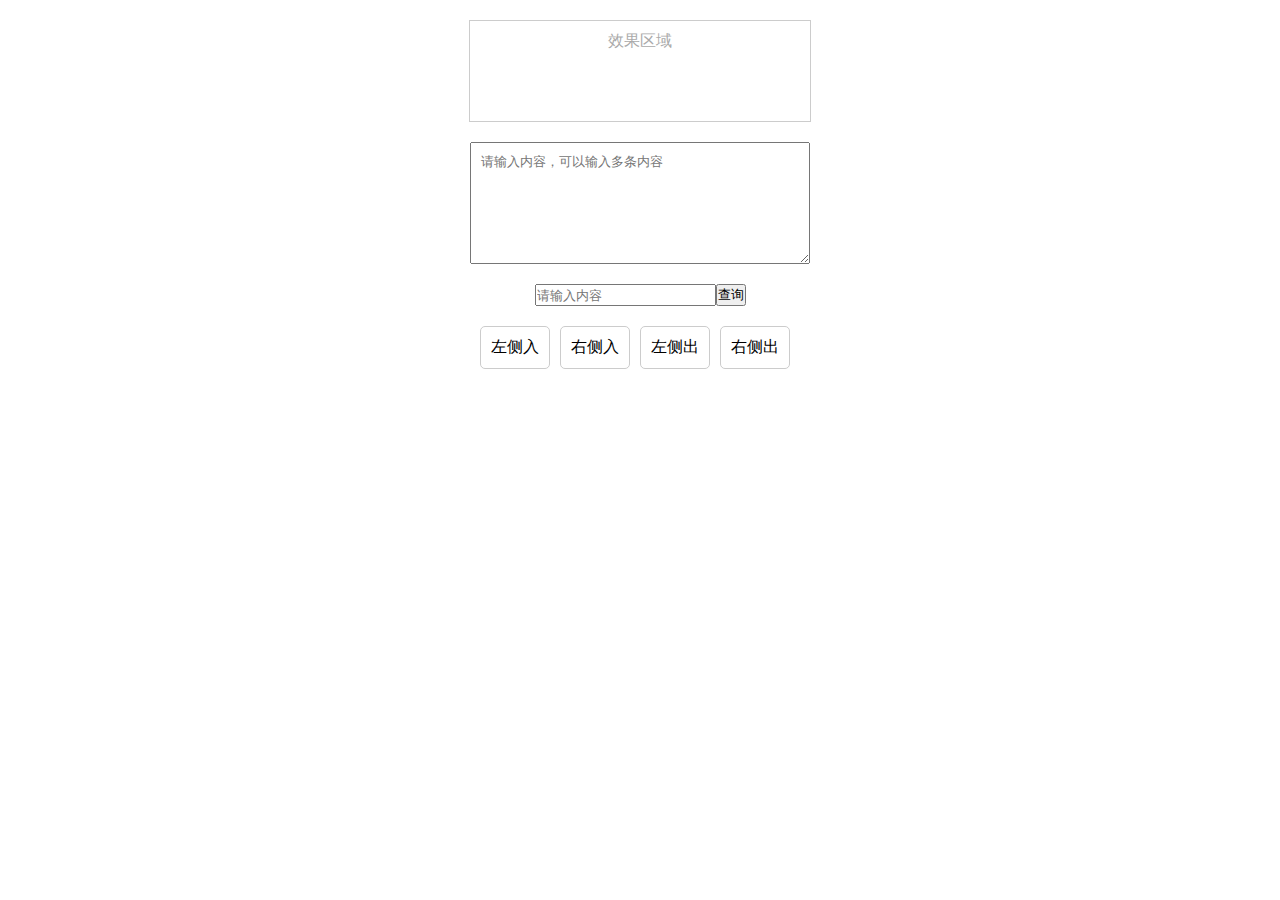
<file: test-2-20/index.html>
<!DOCTYPE html>
<html>
  <head>
    <meta charset="utf-8">
    <title>任务二十：基础JavaScript练习（三）</title>
    <script src="./test.js" charset="utf-8"></script>
    <style media="screen">
      * {
        margin: 0;
        padding: 0;
      }
      .control, .wrap {
        width: 340px;
        margin: 0 auto;
        margin-top: 20px;
        margin-bottom: 20px;
      }
      .wrap {
        min-height: 100px;
        border: 1px solid #ccc;
        overflow: hidden;
      }
      .wrap::after {
        content: "";
        clear: both;
      }
      .wrap p {
        text-align: center;
        color: #aaa;
        margin: 10px 0;
      }
      .wrap .wrap-main .cube {
        float: left;
        padding: 5px;
        margin: 5px;
        border: 1px solid #ccc;
        border-radius: 5px;
        cursor: pointer;
        box-shadow: 0 0 5px 0 rgba(0,0,0,.5);
      }
      .wrap .wrap-main::after {
        content: "";
        clear: both;
      }
      .control .input, .control .btns {
        display: flex;
        justify-content: center;
        margin: 20px 0;
      }
      .control .input textarea {
        width: 100%;
        min-height: 100px;
        padding: 10px;
      }
      .control .btns .btn {
        text-decoration: none;
        padding: 10px;
        border: 1px solid #ccc;
        border-radius: 5px;
        margin-right: 10px;
        color: #000;
        transition: all 0.2s ease;
      }
      .control .btns .btn:hover {
        background: #ccc;
        border-color: #ccc;
        box-shadow: 0 10px 10px -5px rgba(0, 0, 0, 0.5);
      }
    </style>
  </head>
  <body>

    <div class="wrap">
      <p>效果区域</p>
      <div class="wrap-main"></div>
    </div>

    <div class="control">
        <div class="input">
          <textarea name="name" placeholder="请输入内容，可以输入多条内容"></textarea>
        </div>
        <div class="input">
          <input type="text" name="name" class="search" value="" placeholder="请输入内容">
          <button class="search_btn">查询</button>
        </div>
        <div class="btns">
          <a href="" class="btn" data-action="unshift">左侧入</a>
          <a href="" class="btn" data-action="push">右侧入</a>
          <a href="" class="btn" data-action="shift">左侧出</a>
          <a href="" class="btn" data-action="pop">右侧出</a>
        </div>
    </div>

  </body>
</html>
</file>
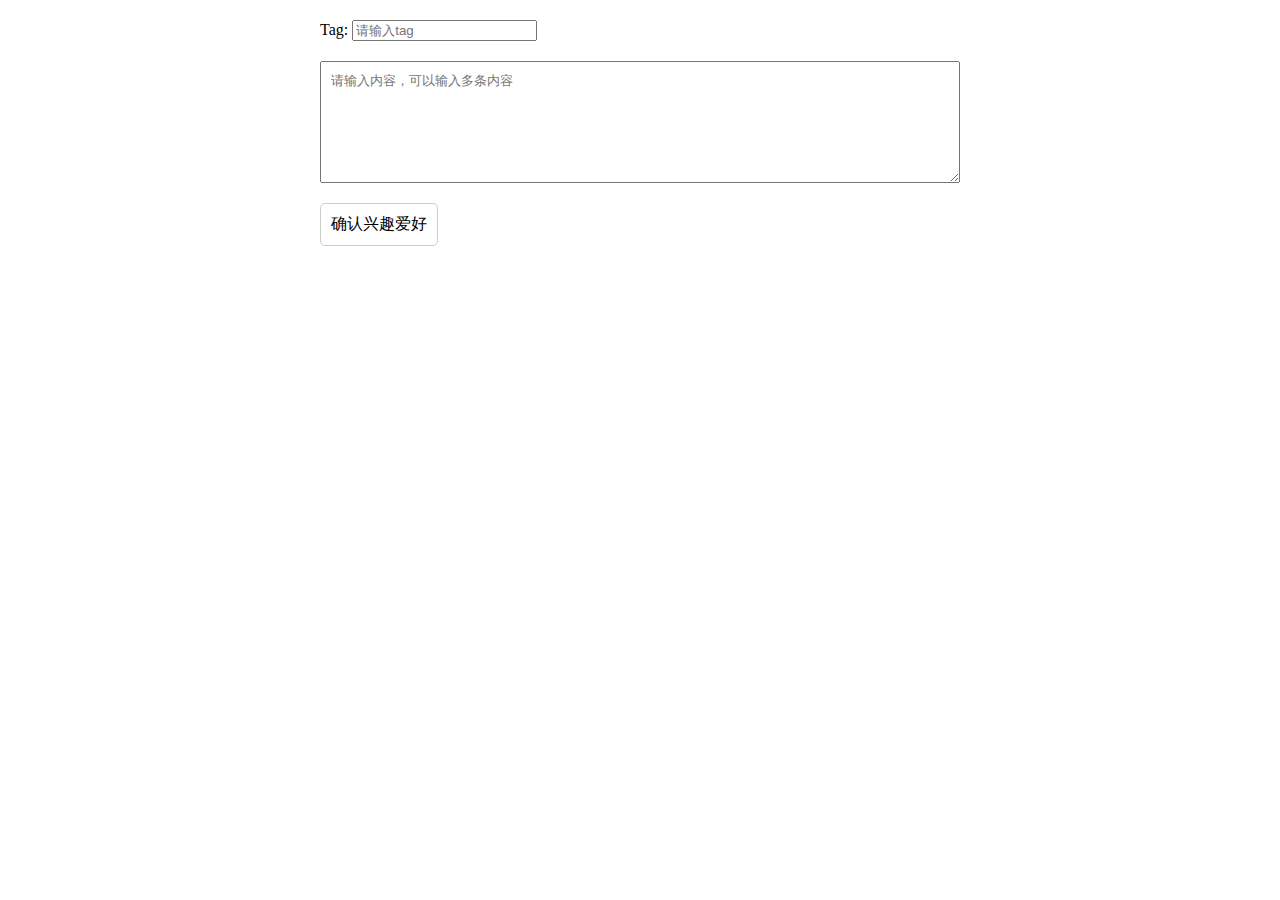
<file: test-2-21/index.html>
<!DOCTYPE html>
<html>
  <head>
    <meta charset="utf-8">
    <title>任务二十一：基础JavaScript练习（四）</title>
    <style media="screen">
      .tags-control-multy, .tags-control {
        width: 640px;
        margin: 0 auto;
        margin-top: 20px;
        margin-bottom: 20px;
      }
      .tags-control-multy .input, .control .btns {
        display: flex;
        justify-content: center;
        margin: 20px 0;
      }
      .tags-control-multy .input textarea {
        width: 100%;
        min-height: 100px;
        padding: 10px;
      }
      .tags-control-multy .btns .btn {
        text-decoration: none;
        padding: 10px;
        border: 1px solid #ccc;
        border-radius: 5px;
        margin-right: 10px;
        color: #000;
        transition: all 0.2s ease;
        display: inline-block;
      }
      .tags-control-multy .btns .btn:hover {
        background: #ccc;
        border-color: #ccc;
        box-shadow: 0 10px 10px -5px rgba(0, 0, 0, 0.5);
      }
      .tags-control-multy .tag-list .tag, .tags-control .tag-list .tag {
        display: inline-block;
        padding: 5px 10px;
        border: 1px solid #ccc;
        margin-right: 3px;
        margin-top: 3px;
        cursor: pointer;
        transition: all .5s ease;
        background: #78BCFB;
      }
      .tags-control-multy .tag-list .tag:hover, .tags-control .tag-list .tag:hover {
        background: red;
      }
      .tags-control-multy .tag-list .tag:hover::before, .tags-control .tag-list .tag:hover::before {
        content: "删除：";
      }
    </style>
  </head>
  <body>


    <div class="tags-control">
      <div class="input">
        <label for="tag-input">Tag:</label>
        <input type="text" id="tag-input" name="tag" value="" placeholder="请输入tag">
      </div>
    </div>

    <div class="tags-control-multy">
        <div class="input">
          <textarea name="name" placeholder="请输入内容，可以输入多条内容"></textarea>
        </div>
        <div class="btns">
          <a href="" class="btn">确认兴趣爱好</a>
        </div>
    </div>

    <script src="./test.js" charset="utf-8"></script>
    <script type="text/javascript">
    window.onload = function () {
      new Tags({
        el: '.tags-control',
        autoComplete: true
      });

      new Tags({
        el: '.tags-control-multy',
      })
    }
    </script>
  </body>
</html>
</file>
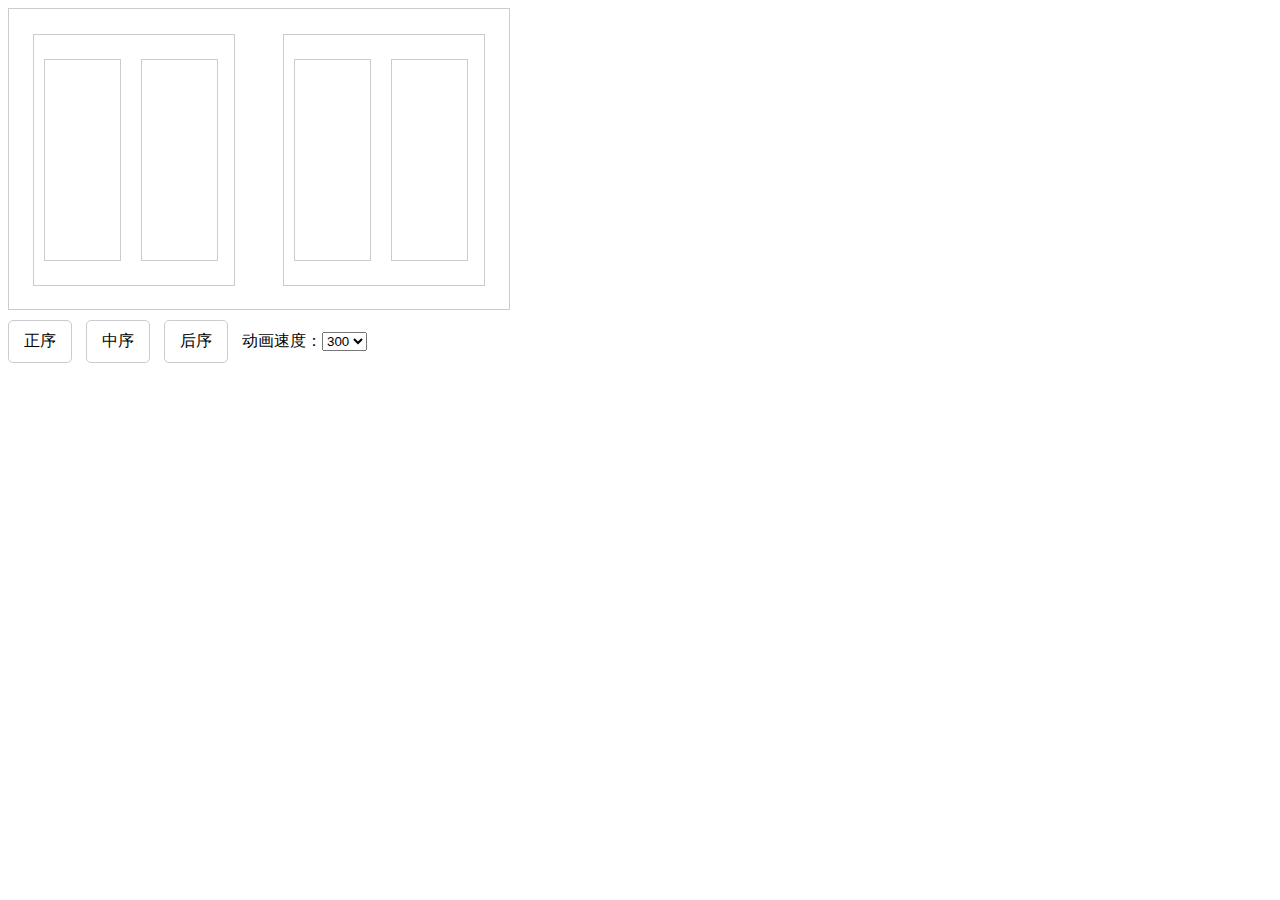
<file: test-2-22/index.html>
<!DOCTYPE html>
<html>
  <head>
    <meta charset="utf-8">
    <title>任务二十二：JavaScript和树（一）</title>
    <script src="./test.js" charset="utf-8"></script>
    <style media="screen">
      .root {
        width: 500px;
        height: 300px;
        border: 1px solid #ccc;
      }
      .root .child-2 {
        width: 200px;
        height: 250px;
        float: left;
        margin: 25px 24px;
      }
      .root .child-2 .child-3 {
        width: 75px;
        height: 200px;
        margin: 24px 10px;
        float: left;
      }
      .root * {
        border: 1px solid #ccc;
        background: #fff;
      }
      .btns {
        clear: both;
        margin-top: 10px;
      }
      .btns a {
        text-decoration: none;
        color: #000;
        display: inline-block;
        padding: 10px 15px;
        border: 1px solid #ccc;
        margin-right: 10px;
        border-radius: 5px;
        transition: all .3s ease-in;
      }
      .btns a:hover {
        border-radius: 20px/30px;
      }
    </style>
  </head>
  <body>

    <div class="root">
      <div class="child-2">
        <div class="child-3"></div>
        <div class="child-3"></div>
      </div>
      <div class="child-2">
        <div class="child-3"></div>
        <div class="child-3"></div>
      </div>
    </div>

    <div class="btns">
      <a href="#" data-type="preOrder">正序</a>
      <a href="#" data-type="inOrder">中序</a>
      <a href="#" data-type="postOrder">后序</a>
      动画速度：<select class="speed">
        <option>300</option>
        <option>500</option>
        <option>800</option>
      </select>
    </div>
  </body>
</html>
</file>
<file: test-1-7/css/common.css>
* {
    margin: 0;
    padding: 0;
}
a{
    text-decoration: none;
}
li{
    list-style: none;
}
.clr{
    zoom:1;
}
.clr:after{
    line-height:0;
    visibility: hidden;
    content:'.';
    clear:both;
    display: block;
}
</file>
<file: test-1-7/css/joinus.css>
.joinus {
  width: 100%;
  min-width: 1280px;
  height: 749px;
  background: #fff;
  border-bottom: 1px solid #847b7e;
}
.joinus::after {
  content: "";
  clear: both;
}

/* top */
.joinus .quick {
  padding-top: 118px;
}
.joinus .quick p {
  font-size: 21px;
  text-align: center;
  font-family: "微软雅黑" fantasy;
}
.joinus .quick .line {
  width: 31px;
  height: 3px;
  background: #e74f4d;
  margin: 10px auto;
}
.joinus .quick .info {
  font-size: 12px;
  color: #aaaaaa;
  line-height: 20px;
}

/* main */
.joinus .main {
  width: 1002px;
  margin: 0 auto;
  margin-top: 98px;
  overflow: hidden;
}
.joinus .main .left,
.joinus .main .right {
  float: left;
}

/* left */
.joinus .main .left {
  width: 292px;
}
.joinus .main .left .list {
  color: #231815;
  margin-bottom: 38px;
}
.joinus .main .left .list .title {
  font-size: 14px;
  margin-bottom: 21px;
}
.joinus .main .left .list .content {
  font-size: 12px;
  line-height: 20px;
}
.joinus .main .left .list .more {
  text-align: right;
  font-size: 12px;
}
.joinus .main .left .list .more a {
  text-decoration: none;
  color: #231815;
}
.joinus .main .left .list .more a:hover {
  text-decoration: underline;
}

/* right */
.joinus .main .right {
  width: 639px;
  margin-left: 71px;
  height: 500px;
}
.joinus .main .right .form-group {
  height: 40px;
  font-size: 12px;
  color: #231815;
  margin-bottom: 14px;
}
.joinus .main .right .form-group .form {
  width: 311px;
  height: 40px;
  float: left;
  margin-right: 16px;
}
.joinus .main .right .form-group .form input {
  height: 40px;
  width: 100%;
  border: none;
  background: #ededee;
}
.joinus .main .right .form-group .form:nth-last-child(1) {
  margin-right: 0;
}
.joinus .main .right .form-group.textarea {
  height: 120px;
}
.joinus .main .right .form-group.textarea textarea {
  width: 100%;
  border: none;
  background: #ededee;
  height: 120px;
}
.joinus .main .right .form-group .sub {
  width: 100%;
  height: 40px;
  text-align: center;
  background: #ededee;
  font-size: 14px;
  color: #323333;
  line-height: 40px;
  cursor: pointer;
  transition: all .2s ease-in-out;
}
.joinus .main .right .form-group .sub:hover {
  box-shadow: 0 1px 3px rgba(0, 0, 0, 0.4);
}

/* footer */
.footer {
  width: 100%;
  min-width: 1280px;
  height: 416px;
  background: #32353e;
  overflow: hidden;
}
.footer .desc {
  width: 511px;
  height: 358px;
  margin: 0 auto;
}
.footer .desc .link {
  text-align: center;
  color: #fff;
  padding-top: 80px;
}
.footer .desc .link .title {
  font-size: 21px;
  line-height: 35px;
}
.footer .desc .link .info {
  font-size: 12px;
  line-height: 20px
}
.footer .desc .input {
  margin-top: 28px;
  position: relative;
}
.footer .desc .input input {
  width: 100%;
  height: 40px;
  border: none;
}
.footer .desc .input .submit {
  position: absolute;
  top: 0;
  right: 0;
  height: 40px;
  width: 80px;
  text-align: center;
  background: #686166;
  line-height: 40px;
  color: #fff;
  display: inline-block;
}
.footer .desc .icons {
  margin-top: 37px;
  text-align: center;
}
.footer .desc .icons img {
  display: inline-block;
  margin-right: 28px;
}
.footer .desc .icons img:nth-last-child(1) {
  margin-right: 0;
}
.footer .bottom {
  height: 58px;
  background: #2f3038;
  line-height: 58px;
}
.footer .bottom a {
  color: #fff;
  font-size: 12px;
  text-decoration: none;
}
.footer .bottom a.copyright {
  margin-left: 96px;
  float: left;
}
.footer .bottom a.backtotop {
  margin-right: 44px;
  float: right;
}

/* placeholder */
:-moz-placeholder { /* Mozilla Firefox 4 to 18 */
    padding-left: 17px;
}
::-moz-placeholder { /* Mozilla Firefox 19+ */
    padding-left: 17px;
}
input:-ms-input-placeholder,
textarea:-ms-input-placeholder {
    padding-left: 17px;
}
textarea:-ms-input-placeholder {
    padding-left: 17px;
    padding-top: 10px;
}
input::-webkit-input-placeholder,
textarea::-webkit-input-placeholder {
    padding-left: 17px;
}
textarea::-webkit-input-placeholder {
    padding-left: 17px;
    padding-top: 10px;
}
</file>
<file: test-1-7/css/top.css>
.container .top{
	min-width: 1280px;
}
.container .top .nav{
	width: 1154px;
	margin:0 auto;
	height: 56px;
}
.container .top .nav .left{
	float: left;
}
.container .top .nav .logo{
	float: left;
	background-image: url(../img/logo.png);
	margin-top: 13px;
	width: 31px;
	height: 31px;
}
.container .top .nav .slogan{
	float: left;
	margin-left: 11px;
	margin-top: 18px;
	font-size: 21px;
	cursor: pointer;
}
.container .top .nav .right{
	float: right;
}
.container .top .nav ul{
	list-style: none;
	margin-top: 17px;
}
.container .top .nav ul li{
	float: left;
	height: 14px;
	padding: 0 20px 20px;
	color: #787b83;
	font-size: 14px;
	font-weight: bold;
	cursor: pointer;
}
.container .top .nav ul li:hover{
	border-bottom: 5px solid #e74f4d;
	color: #e74f4d;
}
.container .top .nav .head{
	margin-top: 16px;
	right: 100px;
	margin-right: 10px;
}
.container .top .nav .login{
	margin-top: 16px;
	font-size: 14px;
	font-weight: bold;
	color:#e74f4d;
	cursor: pointer;
}
.container .top .banner{
	min-width: 1280px;
	height: 851px;
	background-image: url(../img/head-back.jpg);
	background-repeat: no-repeat;
	background-size: 100%;
	background-position: center;
}
.container .top .banner .title{
	color: #fff;
	font-size: 60px;
}
.container .top .content{
	padding-top: 230px;
	padding-left: 117px;
}
.container .top .banner .text{
	margin-left: 9px;
	margin-top: 5px;
	font-size: 21px;
	line-height: 40px;
	color: #fff;
}
.container .top .banner .begin{
	margin-top: 63px;
	margin-left: 126px;
	width: 331px;
	height: 65px;
	font-size: 30px;
	color: #fff;
	text-align: center;
	line-height: 65px;
	background-color: #e74f4d;
	cursor: pointer;
}
</file>
<file: test-1-7/css/show.css>
.show{
    width:1280px;
    margin:0 auto;
}
.show-l{
    position: relative;
    width:850px;
    height:566px;
    float:left;
    background: url(../img/show-l-bg.jpg) no-repeat;
}
.show-l h1,.show-l h2,.show-l h3{
    color: #fff;
}
.show h1,.show h2,.show h3{
    text-align: center;
}
.show-container{
    padding-top: 128px;
}
.show h1{
    font-size: 120px;
    line-height:132px;
    margin-bottom: 22px;
}
.show h2{
    font-size: 46px;
    line-height:58px;
}
.show h3{
    font-size: 22px;
    line-height:44px;
}
.show h3 b{
    color: #e74f4d;
}
.show-r{
    width:430px;
    height:566px;
    float:right;
}
.show-r-slide{
    width:290px;
    margin: 158px auto 0;
}
.show-r-slide p{
    color: #aaa;
    font-size: 12px;
    line-height: 30px;
    text-indent: 2em;
    margin: 10px 0 42px 0;
    text-align: justify;
}
.show-r-slide a{
    display: block;
    width: 104px;
    height: 32px;
    line-height: 32px;
    text-align: center;
    border: 1px solid #e46868;
    font-size: 12px;
    color: #e46868;
    margin: 0 auto;
}
.show-r ul{
    margin:25px auto 0;
    width: 64px;
    height: 14px;
    line-height: 14px;
    overflow: hidden;
}
.show-r li{
    width:12px;
    height: 12px;
    margin-right: 14px;
    float: left;
    background: url(../img/li-btn.png) no-repeat 0 -18px;
}
.show-r li.on{
    background: url(../img/li-btn.png) no-repeat 0 0;
}
.show-r li.last-child{
    margin-right: 0;
}
.show-b{
    position: relative;
    width: 425px;
    height: 520px;
    float: left;
}
.show-b h3{
    font-size: 18px;
    line-height: 30px;
}
.show-b .red{
    width: 100%;
    height: 354px;
    background: #e74f4d;
    padding-top: 166px;
}
.show-b .white{
    width: 100%;
    height: 354px;
    background: #fff;
    padding-top: 166px;
}
.show-b a{
    display: block;
    width: 168px;
    height: 42px;
    line-height: 42px;
    text-align: center;
    margin:0 auto;
}
.show-b .white a{
    border: 1px solid #e74f4d;
    color: #e74f4d;
}
.show-b .red a{
    border: 1px solid #fff;
    color: #fff;
}
.show-b .red h3{
    color: #fff;
}
.show-b-bg{
    width: 100%;
    height: 100%;
    background: url(../img/show-b-bg.jpg) no-repeat 0 0;
}
.triangle-bg{
    position: absolute;
    width: 26px;
    height: 31px;
    top: 50%;
    margin-top: -16px;
    z-index:3;
}
.show-l .triangle-bg{
    right:-2px;
    background: url(../img/triangle-bg.png) no-repeat 0 0;
}
.show-b .triangle-bg{
    left:-2px;
    background: url(../img/triangle-bg.png) no-repeat 0 -33px;
}
.show-b b{
    display: block;
    width:32px;
    height: 3px;
    line-height: 3px;
    margin: 22px auto;
}
.show-b .red b{
background: #fff;
}
.show-b .white b{
background: #abaaaa;
}
</file>
<file: test-1-7/css/about.css>
.about {
    min-width: 1280px;
}
.about > ul{
    overflow: hidden;
}
.about > ul > li {
    float: left;
    width: 25%;
    list-style: none;
}
.about > ul > li >ul{
    padding:47px 0;
    padding-bottom:66px;
}
.about > ul > li >ul>li {
    list-style: none;
    margin: 0 auto;
    text-align: center;
}
.about > ul > li >ul>li.icon{
    height:40px;
    width: 40px;
    background: url("../img/dn-logo.png");
    background-repeat: no-repeat;
    background-size: auto 100%;
    margin-bottom: 49px;
}
.about > ul > li >ul>li.icon.flag{
    background: url("../img/dn-logo.png") -56px 0;
    background-repeat: no-repeat;
    background-size: auto 100%;
}
.about > ul > li >ul>li.icon.flower{
    background: url("../img/dn-logo.png") -110px 0;
    background-repeat: no-repeat;
    background-size: auto 100%;
}
.about > ul > li >ul>li.icon.block{
    background: url("../img/dn-logo.png") -165px 0;
    background-repeat: no-repeat;
    background-size: auto 100%;
}
.about > ul > li >ul>li.word {
    padding: 0 80px;
    font-size: 14px;
    line-height: 1.5;
    color: #7f7e7e;
    border-right: 2px solid #aba6a5;

}
.about > ul > li:last-child > ul>li.word{
    border-right: 0;
}


/*what*/
.about .what {
    min-width: 1280px;
    background: #ededec;
    padding:82px 0;
    padding-top: 90px;
    text-align: center;
}
.about .what .book-container {
    width: 92px;
    height: 92px;
    margin: 0 auto;
    margin-bottom:50px;
}
.about .what .book-container img{
    width: 100%;
}
.about .what h1{
    color:#867e7a;
    font-size: 50px;
}
</file>
<file: test-1-7/css/find.css>
.find {
	min-width: 1280px;
	font-family: "微软雅黑";
	box-sizing: border-box;
}
.find ul li:before {
	content: "";
	display: block;
	height: 0;
	visibility: hidden;
	clear: both;
}
.find .city-wrap {
	height: 341px;
	position: relative;
	z-index: 0;
	background-image: url(../img/find-bg.png);
	background-repeat: no-repeat;
	background-size: cover;
	background-position: center;
}
.find .city-bg-mask {
	width: 100%;
	height: 341px;
	position: absolute;
	z-index: -1;
	background: rgba(170, 53, 51, 0.2);
}
.find .city-contain {
	text-align: center;
	font-family: inherit;
	color: #fff;
}
.find .city-contain .city-title {
	padding-top: 55px;
}
.find .city-contain .city-title h3{
	font-size: 21px;
}
.find .city-contain .city-horizon {
	width: 30px;
	height: 2px;
	background-color: #fff;
	display: inline-block;
}
.find .city-contain .city-text {
	padding-top: 20px;
	font-size: 12px;
}
.find .select-section {
	padding: 50px 120px;
}
.find .select-section ul li {
	position: relative;
	display: block;
	float: left;
	width: 220px;
	padding-left: 20px;
	padding-right: 20px;
}
.find .select-section select,
.find .select-section button {
	width: 220px;
	height: 35px;
}
.find .select-section button {
	padding-left: 20px;
	background-color: #bf4f49;
	border: none;
	outline: none;
	color: #fff;
	letter-spacing: 20px;
	line-height: 20px;
	cursor: pointer;
}
.find .select-section button:hover {
	border: #84403C;
    box-shadow: 0 0 5px #BF4F49;
}
.find .select-section select {
	display: inline-block;
    box-sizing: border-box;
    padding-left: 15px;
    padding-right: 15px;
    height: 34px;
    outline: none;
    border: none;
    border-radius: 0;
    color: #a8aaaa;
    overflow: hidden;

    -webkit-appearance: button;
    -moz-appearance: button;
    -ms-appearance: button;
    -o-appearance: button;
}
.find .select-section select:focus {
	border: 1px solid #bf4f49;
	box-shadow: 0 0 5px #BF4F49;
}
.find .select-section .select-wrap:after{
	content: "<";
	display: inline-block;
	position: absolute;
	top: 7px;
	right: 30px;
	width: 20px;
	height: 20px;
	background-color: #bf4f49;
    vertical-align: middle;
    line-height: 20px;

    transform: rotate(-90deg);
    -ms-transform:rotate (-90deg);
	-moz-transform:rotate (-90deg);
	-webkit-transform:rotate (-90deg);
	-o-transform:rotate (-90deg);
}

.find .action-wrap {
	padding: 100px 110px;
	height: 406px;
	text-align: center;
}
.find ul li {
	position: relative;
	display: block;
	float: left;
	padding: 0 20px;
}
.find ul li .action-banner {
	display: block;
	width: 219px;
	height: 337px;
	margin: 0;
	z-index: 1;
	position: relative;
	border: 1px solid #e8e8e8;
	background-color: #fff;
	transition: margin 0.5s;
	-moz-transition: margin 0.5s;
	-webkit-transition: margin 0.5s;
	-o-transition: margin 0.5s;
}
.find ul li .content {
	position: absolute;
	display: block;
	width: 219px;
	z-index: 0;
	text-align: center;
}
.find ul li p {
	color: #9f9f9f;
    font-size: 13px;
    line-height: 40px;
}
.find ul li .top-text {
	top: 0;
}
.find ul li .top-text h4 {
	color: #323232;
	font-size: 25px;
    letter-spacing: 15px;
    padding-left: 15px;
}
.find ul li .bottom-text {
	top: 350px;
}
.find ul li .bottom-text h4{
	color: #323232;
}
.find ul li .action-banner:hover {
	margin-top: 55px;
}
.find .action-img-1 {
	background-image: url(../img/action_1.png);
	background-repeat: no-repeat;
	background-size: 95%;
	background-position: center;
}
.find .action-img-2 {
	background-image: url(../img/action_2.png);
	background-repeat: no-repeat;
	background-size: 95%;
	background-position: center;
}
.find .action-img-3 {
	background-image: url(../img/action_3.png);
	background-repeat: no-repeat;
	background-size: 95%;
	background-position: center;
}
.find .action-img-4 {
	background-image: url(../img/action_4.png);
	background-repeat: no-repeat;
	background-size: 95%;
	background-position: center;
}
</file>
<file: test-2-19/style.css>
* {
  margin: 0;
  padding: 0;
}
.control, .wrap, .chart {
  min-width: 340px;
  max-width: 800px;
  margin: 0 auto;
  margin-top: 20px;
  margin-bottom: 20px;
}
.wrap, .chart {
  min-height: 100px;
  border: 1px solid #ccc;
  overflow: hidden;
}
.wrap::after {
  content: "";
  clear: both;
}
.wrap p, .chart p {
  text-align: center;
  color: #aaa;
  margin: 10px 0;
}
.wrap .wrap-main .cube {
  float: left;
  padding: 5px;
  margin: 5px;
  border: 1px solid #ccc;
  border-radius: 5px;
  cursor: pointer;
  box-shadow: 0 0 5px 0 rgba(0,0,0,.5);
}
.wrap .wrap-main::after {
  content: "";
  clear: both;
}
.control .input, .control .btns {
  display: flex;
  justify-content: center;
  margin: 20px 0;
}
.control .input input {
  width: 100%;
  padding: 10px;
}
.control .btns .btn {
  text-decoration: none;
  padding: 10px;
  border: 1px solid #ccc;
  border-radius: 5px;
  margin-right: 10px;
  color: #000;
  transition: all 0.2s ease;
  cursor: pointer;
}
.control .btns .stop {
  display: none;
}
.control .btns .btn:hover {
  background: #ccc;
  border-color: #ccc;
  box-shadow: 0 10px 10px -5px rgba(0, 0, 0, 0.5);
}
.chart .chart-main {
  position: relative;
  height: 300px;
  margin-left: 40px;
}
.chart .chart-main .line {
  background-color: red;
  width: 10px;
  position: absolute;
  bottom: 0;
}
</file>
